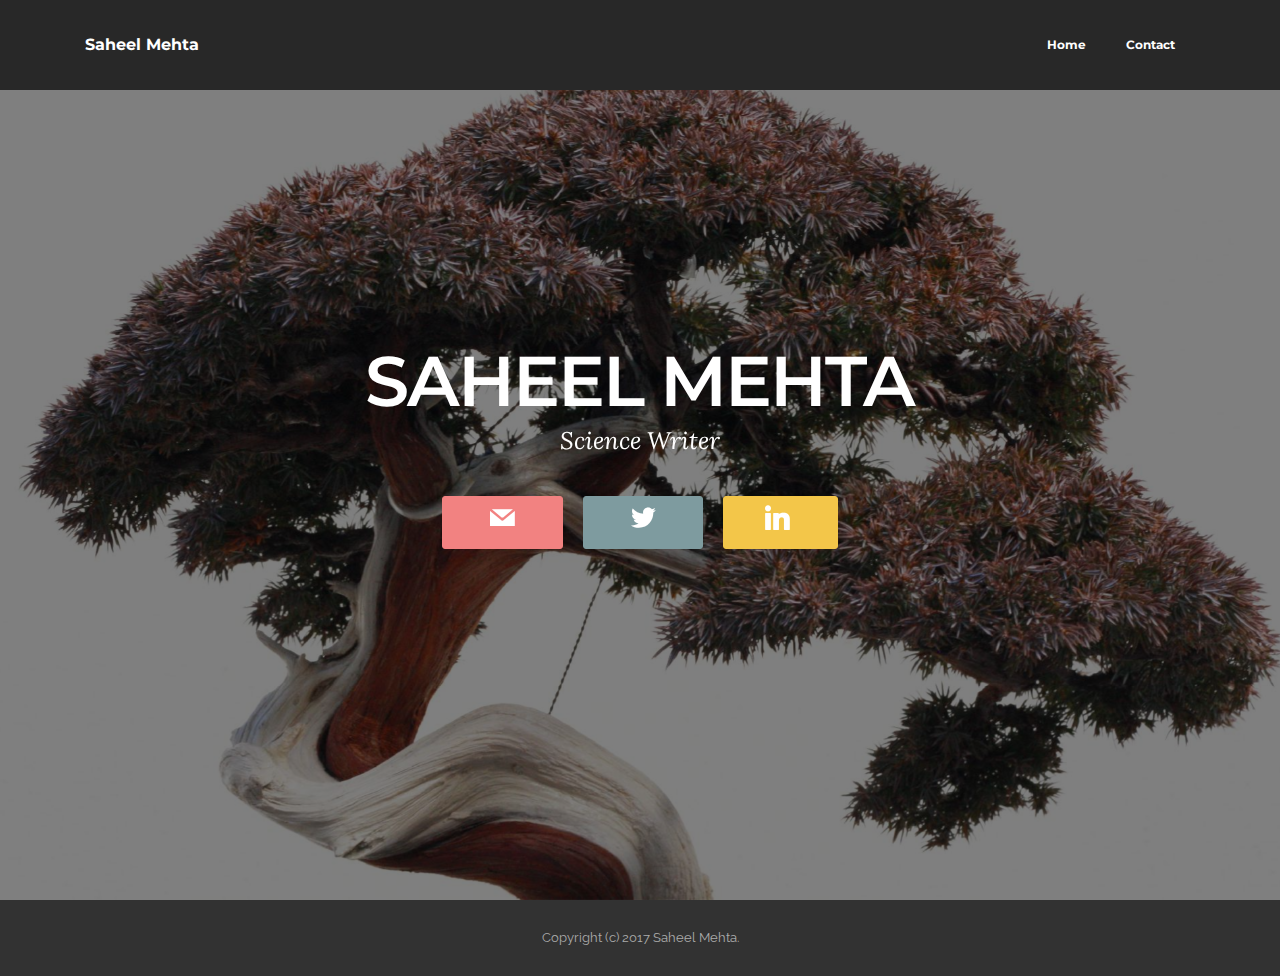
<file: index.html>
<!DOCTYPE html>
<html>
<head>
  <!-- Site made with Mobirise Website Builder v3.11.1, https://mobirise.com -->
  <meta charset="UTF-8">
  <meta http-equiv="X-UA-Compatible" content="IE=edge">
  <meta name="generator" content="Mobirise v3.11.1, mobirise.com">
  <meta name="viewport" content="width=device-width, initial-scale=1">
  <link rel="shortcut icon" href="assets/images/logo.png" type="image/x-icon">
  <meta name="description" content="Home Page">
  <title>Saheel Mehta, Science Writer</title>
  <link rel="stylesheet" href="https://fonts.googleapis.com/css?family=Lora:400,700,400italic,700italic&amp;subset=latin">
  <link rel="stylesheet" href="https://fonts.googleapis.com/css?family=Montserrat:400,700">
  <link rel="stylesheet" href="https://fonts.googleapis.com/css?family=Raleway:100,100i,200,200i,300,300i,400,400i,500,500i,600,600i,700,700i,800,800i,900,900i">
  <link rel="stylesheet" href="assets/bootstrap-material-design-font/css/material.css">
  <link rel="stylesheet" href="assets/tether/tether.min.css">
  <link rel="stylesheet" href="assets/bootstrap/css/bootstrap.min.css">
  <link rel="stylesheet" href="assets/dropdown/css/style.css">
  <link rel="stylesheet" href="assets/animate.css/animate.min.css">
  <link rel="stylesheet" href="assets/socicon/css/styles.css">
  <link rel="stylesheet" href="assets/theme/css/style.css">
  <link rel="stylesheet" href="assets/mobirise/css/mbr-additional.css" type="text/css">
  
  
  
</head>
<body>
<section id="menu-0">

    <nav class="navbar navbar-dropdown navbar-fixed-top">
        <div class="container">

            <div class="mbr-table">
                <div class="mbr-table-cell">

                    <div class="navbar-brand">
                        
                        <a class="navbar-caption" href="index.html">Saheel Mehta</a>
                    </div>

                </div>
                <div class="mbr-table-cell">

                    <button class="navbar-toggler pull-xs-right hidden-md-up" type="button" data-toggle="collapse" data-target="#exCollapsingNavbar">
                        <div class="hamburger-icon"></div>
                    </button>

                    <ul class="nav-dropdown collapse pull-xs-right nav navbar-nav navbar-toggleable-sm" id="exCollapsingNavbar"><li class="nav-item"><a class="nav-link link" href="index.html">Home</a></li><li class="nav-item"><a class="nav-link link" href="contact.html">Contact</a></li></ul>
                    <button hidden="" class="navbar-toggler navbar-close" type="button" data-toggle="collapse" data-target="#exCollapsingNavbar">
                        <div class="close-icon"></div>
                    </button>

                </div>
            </div>

        </div>
    </nav>

</section>

<section class="engine"><a rel="external" href="https://mobirise.com">Mobirise</a></section><section class="mbr-section mbr-section-hero mbr-section-full mbr-parallax-background" id="header1-1" style="background-image: url(assets/images/pasture-juniper-2000x1333.jpg);">

    <div class="mbr-overlay" style="opacity: 0.5; background-color: rgb(0, 0, 0);"></div>

    <div class="mbr-table-cell">

        <div class="container">
            <div class="row">
                <div class="mbr-section col-md-10 col-md-offset-1 text-xs-center">

                    <h1 class="mbr-section-title display-1">SAHEEL MEHTA</h1>
                    <p class="mbr-section-lead lead">Science Writer<br></p>
                    <div class="mbr-section-btn"><a class="btn btn-lg btn-danger" href="mailto:saheelmehtam@gmail.com" target="_blank">&nbsp;&nbsp;<span class="socicon socicon-mail mbr-iconfont mbr-iconfont-btn"></span></a> <a class="btn btn-lg btn-info" href="https://twitter.com/SaheelMehta" target="_blank">&nbsp;&nbsp;<span class="socicon socicon-twitter mbr-iconfont mbr-iconfont-btn"></span></a> <a class="btn btn-lg btn-warning" href="https://www.linkedin.com/in/saheelmehta/" target="_blank">&nbsp;<span class="socicon socicon-linkedin mbr-iconfont mbr-iconfont-btn"></span></a>    </div>
                </div>
            </div>
        </div>
    </div>

    

</section>

<footer class="mbr-small-footer mbr-section mbr-section-nopadding" id="footer1-2" style="background-color: rgb(50, 50, 50); padding-top: 1.75rem; padding-bottom: 1.75rem;">
    
    <div class="container">
        <p class="text-xs-center">Copyright (c) 2017 Saheel Mehta.</p>
    </div>
</footer>


  <script src="assets/web/assets/jquery/jquery.min.js"></script>
  <script src="assets/tether/tether.min.js"></script>
  <script src="assets/bootstrap/js/bootstrap.min.js"></script>
  <script src="assets/smooth-scroll/SmoothScroll.js"></script>
  <script src="assets/dropdown/js/script.min.js"></script>
  <script src="assets/touchSwipe/jquery.touchSwipe.min.js"></script>
  <script src="assets/viewportChecker/jquery.viewportchecker.js"></script>
  <script src="assets/jarallax/jarallax.js"></script>
  <script src="assets/theme/js/script.js"></script>
  
  
  <input name="animation" type="hidden">
  </body>
</html>
</file>
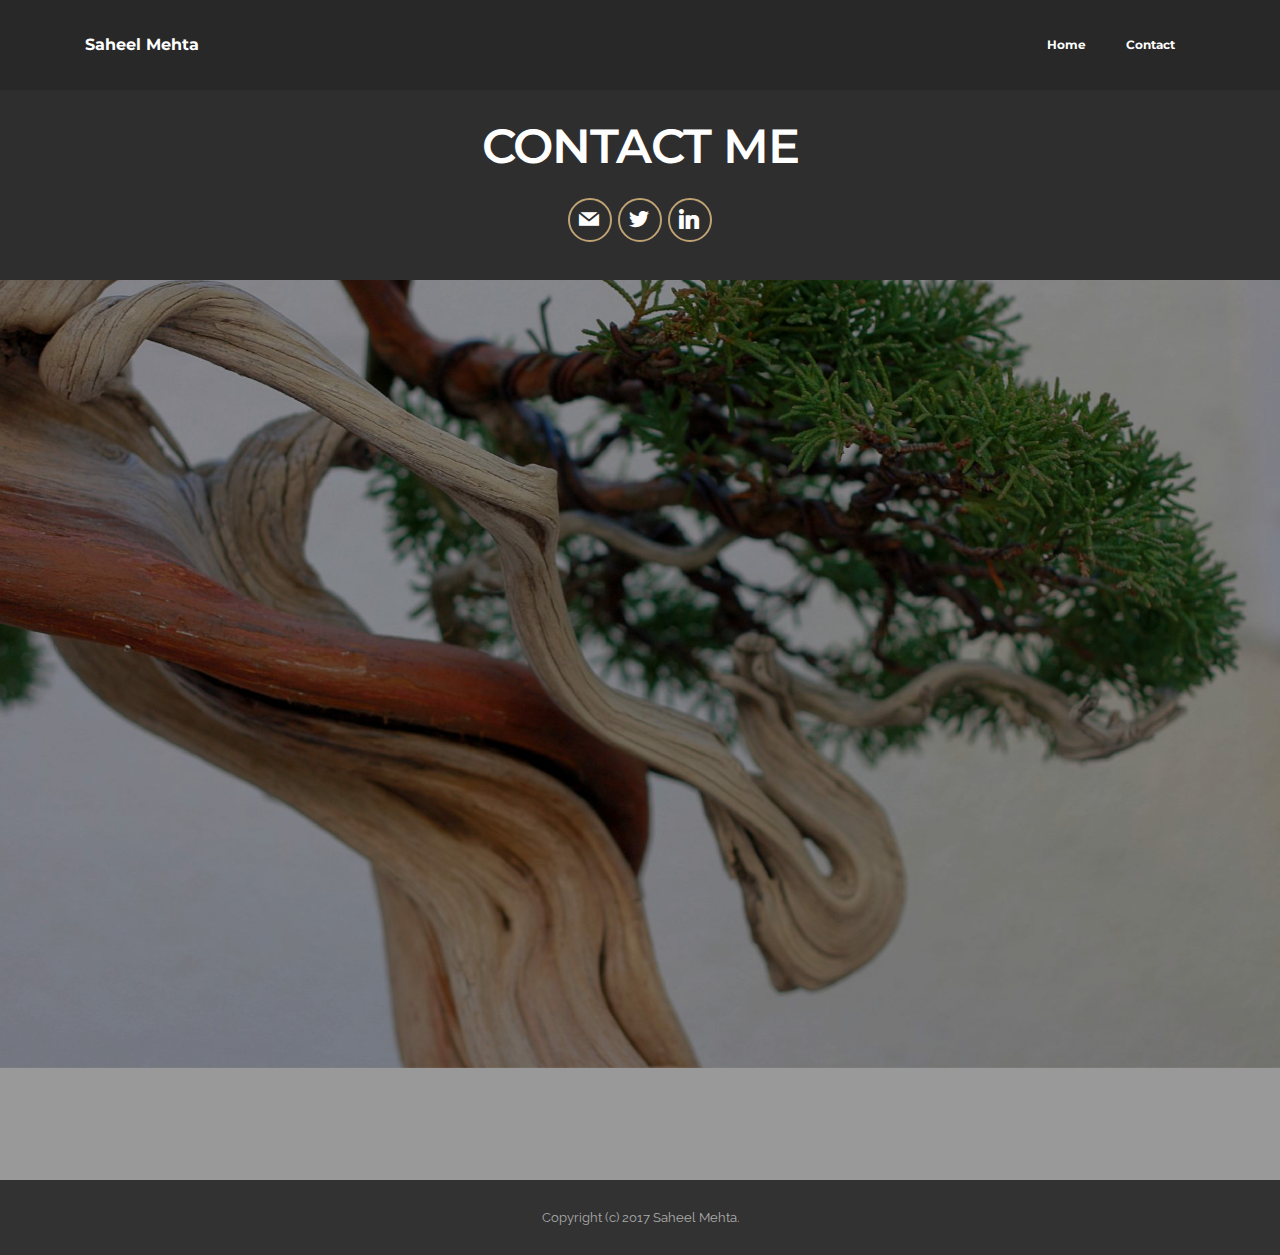
<file: contact.html>
<!DOCTYPE html>
<html>
<head>
  <!-- Site made with Mobirise Website Builder v3.11.1, https://mobirise.com -->
  <meta charset="UTF-8">
  <meta http-equiv="X-UA-Compatible" content="IE=edge">
  <meta name="generator" content="Mobirise v3.11.1, mobirise.com">
  <meta name="viewport" content="width=device-width, initial-scale=1">
  <link rel="shortcut icon" href="assets/images/logo.png" type="image/x-icon">
  <meta name="description" content="Contact Page">
  <title>Contact Saheel</title>
  <link rel="stylesheet" href="https://fonts.googleapis.com/css?family=Lora:400,700,400italic,700italic&amp;subset=latin">
  <link rel="stylesheet" href="https://fonts.googleapis.com/css?family=Montserrat:400,700">
  <link rel="stylesheet" href="https://fonts.googleapis.com/css?family=Raleway:100,100i,200,200i,300,300i,400,400i,500,500i,600,600i,700,700i,800,800i,900,900i">
  <link rel="stylesheet" href="assets/bootstrap-material-design-font/css/material.css">
  <link rel="stylesheet" href="assets/tether/tether.min.css">
  <link rel="stylesheet" href="assets/bootstrap/css/bootstrap.min.css">
  <link rel="stylesheet" href="assets/socicon/css/styles.css">
  <link rel="stylesheet" href="assets/animate.css/animate.min.css">
  <link rel="stylesheet" href="assets/dropdown/css/style.css">
  <link rel="stylesheet" href="assets/theme/css/style.css">
  <link rel="stylesheet" href="assets/mobirise/css/mbr-additional.css" type="text/css">
  
  
  
</head>
<body>
<section id="menu-7">

    <nav class="navbar navbar-dropdown navbar-fixed-top">
        <div class="container">

            <div class="mbr-table">
                <div class="mbr-table-cell">

                    <div class="navbar-brand">
                        
                        <a class="navbar-caption" href="index.html">Saheel Mehta</a>
                    </div>

                </div>
                <div class="mbr-table-cell">

                    <button class="navbar-toggler pull-xs-right hidden-md-up" type="button" data-toggle="collapse" data-target="#exCollapsingNavbar">
                        <div class="hamburger-icon"></div>
                    </button>

                    <ul class="nav-dropdown collapse pull-xs-right nav navbar-nav navbar-toggleable-sm" id="exCollapsingNavbar"><li class="nav-item"><a class="nav-link link" href="index.html">Home</a></li><li class="nav-item"><a class="nav-link link" href="contact.html">Contact</a></li></ul>
                    <button hidden="" class="navbar-toggler navbar-close" type="button" data-toggle="collapse" data-target="#exCollapsingNavbar">
                        <div class="close-icon"></div>
                    </button>

                </div>
            </div>

        </div>
    </nav>

</section>

<section class="engine"><a rel="external" href="https://mobirise.com">Website Creator</a></section><section class="mbr-section mbr-section-md-padding mbr-after-navbar" id="social-buttons4-9" style="background-color: rgb(46, 46, 46); padding-top: 120px; padding-bottom: 30px;">
    
    <div class="container">
        <div class="row">
            <div class="col-md-8 col-md-offset-2 text-xs-center">
                <h3 class="mbr-section-title display-2">CONTACT ME</h3>
                <div><a class="btn btn-social" title="Twitter" target="_blank" href="mailto:saheelmehtam@gmail.com"><i class="socicon socicon-mail"></i></a> <a class="btn btn-social" title="Facebook" target="_blank" href="https://twitter.com/saheelmehta"><i class="socicon socicon-twitter"></i></a>      <a class="btn btn-social" title="LinkedIn" target="_blank" href="https://www.linkedin.com/in/saheelmehta"><i class="socicon socicon-linkedin"></i></a>   </div>
            </div>
        </div>
    </div>
</section>

<section class="mbr-section mbr-section-hero mbr-section-full mbr-parallax-background" id="header1-a" style="background-image: url(assets/images/sargent-juniper-2000x1333.jpg);">

    <div class="mbr-overlay" style="opacity: 0.4; background-color: rgb(0, 0, 0);"></div>

    <div class="mbr-table-cell">

        <div class="container">
            <div class="row">
                <div class="mbr-section col-md-10 col-md-offset-1 text-xs-center">

                    
                    
                    
                </div>
            </div>
        </div>
    </div>

    

</section>

<footer class="mbr-small-footer mbr-section mbr-section-nopadding" id="footer1-8" style="background-color: rgb(50, 50, 50); padding-top: 1.75rem; padding-bottom: 1.75rem;">
    
    <div class="container">
        <p class="text-xs-center">Copyright (c) 2017 Saheel Mehta.</p>
    </div>
</footer>


  <script src="assets/web/assets/jquery/jquery.min.js"></script>
  <script src="assets/tether/tether.min.js"></script>
  <script src="assets/bootstrap/js/bootstrap.min.js"></script>
  <script src="assets/smooth-scroll/SmoothScroll.js"></script>
  <script src="assets/viewportChecker/jquery.viewportchecker.js"></script>
  <script src="assets/dropdown/js/script.min.js"></script>
  <script src="assets/touchSwipe/jquery.touchSwipe.min.js"></script>
  <script src="assets/jarallax/jarallax.js"></script>
  <script src="assets/theme/js/script.js"></script>
  
  
  <input name="animation" type="hidden">
  </body>
</html>
</file>
<file: assets/bootstrap-material-design-font/css/material.css>
@font-face {
  font-family: 'Material-Design-Icons';
  src: url('../fonts/Material-Design-Icons.eot?3ocs8m');
  src: url('../fonts/Material-Design-Icons.eot?#iefix3ocs8m') format('embedded-opentype'), url('../fonts/Material-Design-Icons.woff?3ocs8m') format('woff'), url('../fonts/Material-Design-Icons.ttf?3ocs8m') format('truetype'), url('../fonts/Material-Design-Icons.svg?3ocs8m#Material-Design-Icons') format('svg');
  font-weight: normal;
  font-style: normal;
}
[class^="mdi-"],
[class*="mdi-"] {
  speak: none;
  display: inline-block;
  font-style: normal;
  font-variant:normal;
  font-weight:normal;
  /*font-size:24px;*/
  line-height:1;
  font-family:'Material-Design-Icons' !important;
  text-rendering: auto;
  
  -webkit-font-smoothing: antialiased;
  -moz-osx-font-smoothing: grayscale;
  -webkit-transform: translate(0, 0);
      -ms-transform: translate(0, 0);
          transform: translate(0, 0);
}
[class^="mdi-"]:before,
[class*="mdi-"]:before {
  display: inline-block;
  speak: none;
  text-decoration: inherit;
}
[class^="mdi-"].pull-left,
[class*="mdi-"].pull-left {
  margin-right: .3em;
}
[class^="mdi-"].pull-right,
[class*="mdi-"].pull-right {
  margin-left: .3em;
}
[class^="mdi-"].mdi-lg:before,
[class*="mdi-"].mdi-lg:before,
[class^="mdi-"].mdi-lg:after,
[class*="mdi-"].mdi-lg:after {
  font-size: 1.33333333em;
  line-height: 0.75em;
  vertical-align: -15%;
}
[class^="mdi-"].mdi-2x:before,
[class*="mdi-"].mdi-2x:before,
[class^="mdi-"].mdi-2x:after,
[class*="mdi-"].mdi-2x:after {
  font-size: 2em;
}
[class^="mdi-"].mdi-3x:before,
[class*="mdi-"].mdi-3x:before,
[class^="mdi-"].mdi-3x:after,
[class*="mdi-"].mdi-3x:after {
  font-size: 3em;
}
[class^="mdi-"].mdi-4x:before,
[class*="mdi-"].mdi-4x:before,
[class^="mdi-"].mdi-4x:after,
[class*="mdi-"].mdi-4x:after {
  font-size: 4em;
}
[class^="mdi-"].mdi-5x:before,
[class*="mdi-"].mdi-5x:before,
[class^="mdi-"].mdi-5x:after,
[class*="mdi-"].mdi-5x:after {
  font-size: 5em;
}
[class^="mdi-device-signal-cellular-"]:after,
[class^="mdi-device-battery-"]:after,
[class^="mdi-device-battery-charging-"]:after,
[class^="mdi-device-signal-cellular-connected-no-internet-"]:after,
[class^="mdi-device-signal-wifi-"]:after,
[class^="mdi-device-signal-wifi-statusbar-not-connected"]:after,
.mdi-device-network-wifi:after {
  opacity: .3;
  position: absolute;
  left: 0;
  top: 0;
  z-index: 1;
  display: inline-block;
  speak: none;
  text-decoration: inherit;
}
[class^="mdi-device-signal-cellular-"]:after {
  content: "\e758";
}
[class^="mdi-device-battery-"]:after {
  content: "\e735";
}
[class^="mdi-device-battery-charging-"]:after {
  content: "\e733";
}
[class^="mdi-device-signal-cellular-connected-no-internet-"]:after {
  content: "\e75d";
}
[class^="mdi-device-signal-wifi-"]:after,
.mdi-device-network-wifi:after {
  content: "\e765";
}
[class^="mdi-device-signal-wifi-statusbasr-not-connected"]:after {
  content: "\e8f7";
}
.mdi-device-signal-cellular-off:after,
.mdi-device-signal-cellular-null:after,
.mdi-device-signal-cellular-no-sim:after,
.mdi-device-signal-wifi-off:after,
.mdi-device-signal-wifi-4-bar:after,
.mdi-device-signal-cellular-4-bar:after,
.mdi-device-battery-alert:after,
.mdi-device-signal-cellular-connected-no-internet-4-bar:after,
.mdi-device-battery-std:after,
.mdi-device-battery-full .mdi-device-battery-unknown:after {
  content: "";
}
.mdi-fw {
  width: 1.28571429em;
  text-align: center;
}
.mdi-ul {
  padding-left: 0;
  margin-left: 2.14285714em;
  list-style-type: none;
}
.mdi-ul > li {
  position: relative;
}
.mdi-li {
  position: absolute;
  left: -2.14285714em;
  width: 2.14285714em;
  top: 0.14285714em;
  text-align: center;
}
.mdi-li.mdi-lg {
  left: -1.85714286em;
}
.mdi-border {
  padding: .2em .25em .15em;
  border: solid 0.08em #eeeeee;
  border-radius: .1em;
}
.mdi-spin {
  -webkit-animation: mdi-spin 2s infinite linear;
  animation: mdi-spin 2s infinite linear;
  -webkit-transform-origin: 50% 50%;
  -ms-transform-origin: 50% 50%;
      transform-origin: 50% 50%;
}
.mdi-pulse {
  -webkit-animation: mdi-spin 1s steps(8) infinite;
  animation: mdi-spin 1s steps(8) infinite;
  -webkit-transform-origin: 50% 50%;
  -ms-transform-origin: 50% 50%;
      transform-origin: 50% 50%;
}
@-webkit-keyframes mdi-spin {
  0% {
    -webkit-transform: rotate(0deg);
    transform: rotate(0deg);
  }
  100% {
    -webkit-transform: rotate(359deg);
    transform: rotate(359deg);
  }
}
@keyframes mdi-spin {
  0% {
    -webkit-transform: rotate(0deg);
    transform: rotate(0deg);
  }
  100% {
    -webkit-transform: rotate(359deg);
    transform: rotate(359deg);
  }
}
.mdi-rotate-90 {
  filter: progid:DXImageTransform.Microsoft.BasicImage(rotation=1);
  -webkit-transform: rotate(90deg);
  -ms-transform: rotate(90deg);
  transform: rotate(90deg);
}
.mdi-rotate-180 {
  filter: progid:DXImageTransform.Microsoft.BasicImage(rotation=2);
  -webkit-transform: rotate(180deg);
  -ms-transform: rotate(180deg);
  transform: rotate(180deg);
}
.mdi-rotate-270 {
  filter: progid:DXImageTransform.Microsoft.BasicImage(rotation=3);
  -webkit-transform: rotate(270deg);
  -ms-transform: rotate(270deg);
  transform: rotate(270deg);
}
.mdi-flip-horizontal {
  filter: progid:DXImageTransform.Microsoft.BasicImage(rotation=0, mirror=1);
  -webkit-transform: scale(-1, 1);
  -ms-transform: scale(-1, 1);
  transform: scale(-1, 1);
}
.mdi-flip-vertical {
  filter: progid:DXImageTransform.Microsoft.BasicImage(rotation=2, mirror=1);
  -webkit-transform: scale(1, -1);
  -ms-transform: scale(1, -1);
  transform: scale(1, -1);
}
:root .mdi-rotate-90,
:root .mdi-rotate-180,
:root .mdi-rotate-270,
:root .mdi-flip-horizontal,
:root .mdi-flip-vertical {
  -webkit-filter: none;
          filter: none;
}
.mdi-stack {
  position: relative;
  display: inline-block;
  width: 2em;
  height: 2em;
  line-height: 2em;
  vertical-align: middle;
}
.mdi-stack-1x,
.mdi-stack-2x {
  position: absolute;
  left: 0;
  width: 100%;
  text-align: center;
}
.mdi-stack-1x {
  line-height: inherit;
}
.mdi-stack-2x {
  font-size: 2em;
}
.mdi-inverse {
  color: #ffffff;
}
/* Start Icons */
.mdi-action-3d-rotation:before {
  content: "\e600";
}
.mdi-action-accessibility:before {
  content: "\e601";
}
.mdi-action-account-balance-wallet:before {
  content: "\e602";
}
.mdi-action-account-balance:before {
  content: "\e603";
}
.mdi-action-account-box:before {
  content: "\e604";
}
.mdi-action-account-child:before {
  content: "\e605";
}
.mdi-action-account-circle:before {
  content: "\e606";
}
.mdi-action-add-shopping-cart:before {
  content: "\e607";
}
.mdi-action-alarm-add:before {
  content: "\e608";
}
.mdi-action-alarm-off:before {
  content: "\e609";
}
.mdi-action-alarm-on:before {
  content: "\e60a";
}
.mdi-action-alarm:before {
  content: "\e60b";
}
.mdi-action-android:before {
  content: "\e60c";
}
.mdi-action-announcement:before {
  content: "\e60d";
}
.mdi-action-aspect-ratio:before {
  content: "\e60e";
}
.mdi-action-assessment:before {
  content: "\e60f";
}
.mdi-action-assignment-ind:before {
  content: "\e610";
}
.mdi-action-assignment-late:before {
  content: "\e611";
}
.mdi-action-assignment-return:before {
  content: "\e612";
}
.mdi-action-assignment-returned:before {
  content: "\e613";
}
.mdi-action-assignment-turned-in:before {
  content: "\e614";
}
.mdi-action-assignment:before {
  content: "\e615";
}
.mdi-action-autorenew:before {
  content: "\e616";
}
.mdi-action-backup:before {
  content: "\e617";
}
.mdi-action-book:before {
  content: "\e618";
}
.mdi-action-bookmark-outline:before {
  content: "\e619";
}
.mdi-action-bookmark:before {
  content: "\e61a";
}
.mdi-action-bug-report:before {
  content: "\e61b";
}
.mdi-action-cached:before {
  content: "\e61c";
}
.mdi-action-check-circle:before {
  content: "\e61d";
}
.mdi-action-class:before {
  content: "\e61e";
}
.mdi-action-credit-card:before {
  content: "\e61f";
}
.mdi-action-dashboard:before {
  content: "\e620";
}
.mdi-action-delete:before {
  content: "\e621";
}
.mdi-action-description:before {
  content: "\e622";
}
.mdi-action-dns:before {
  content: "\e623";
}
.mdi-action-done-all:before {
  content: "\e624";
}
.mdi-action-done:before {
  content: "\e625";
}
.mdi-action-event:before {
  content: "\e626";
}
.mdi-action-exit-to-app:before {
  content: "\e627";
}
.mdi-action-explore:before {
  content: "\e628";
}
.mdi-action-extension:before {
  content: "\e629";
}
.mdi-action-face-unlock:before {
  content: "\e62a";
}
.mdi-action-favorite-outline:before {
  content: "\e62b";
}
.mdi-action-favorite:before {
  content: "\e62c";
}
.mdi-action-find-in-page:before {
  content: "\e62d";
}
.mdi-action-find-replace:before {
  content: "\e62e";
}
.mdi-action-flip-to-back:before {
  content: "\e62f";
}
.mdi-action-flip-to-front:before {
  content: "\e630";
}
.mdi-action-get-app:before {
  content: "\e631";
}
.mdi-action-grade:before {
  content: "\e632";
}
.mdi-action-group-work:before {
  content: "\e633";
}
.mdi-action-help:before {
  content: "\e634";
}
.mdi-action-highlight-remove:before {
  content: "\e635";
}
.mdi-action-history:before {
  content: "\e636";
}
.mdi-action-home:before {
  content: "\e637";
}
.mdi-action-https:before {
  content: "\e638";
}
.mdi-action-info-outline:before {
  content: "\e639";
}
.mdi-action-info:before {
  content: "\e63a";
}
.mdi-action-input:before {
  content: "\e63b";
}
.mdi-action-invert-colors:before {
  content: "\e63c";
}
.mdi-action-label-outline:before {
  content: "\e63d";
}
.mdi-action-label:before {
  content: "\e63e";
}
.mdi-action-language:before {
  content: "\e63f";
}
.mdi-action-launch:before {
  content: "\e640";
}
.mdi-action-list:before {
  content: "\e641";
}
.mdi-action-lock-open:before {
  content: "\e642";
}
.mdi-action-lock-outline:before {
  content: "\e643";
}
.mdi-action-lock:before {
  content: "\e644";
}
.mdi-action-loyalty:before {
  content: "\e645";
}
.mdi-action-markunread-mailbox:before {
  content: "\e646";
}
.mdi-action-note-add:before {
  content: "\e647";
}
.mdi-action-open-in-browser:before {
  content: "\e648";
}
.mdi-action-open-in-new:before {
  content: "\e649";
}
.mdi-action-open-with:before {
  content: "\e64a";
}
.mdi-action-pageview:before {
  content: "\e64b";
}
.mdi-action-payment:before {
  content: "\e64c";
}
.mdi-action-perm-camera-mic:before {
  content: "\e64d";
}
.mdi-action-perm-contact-cal:before {
  content: "\e64e";
}
.mdi-action-perm-data-setting:before {
  content: "\e64f";
}
.mdi-action-perm-device-info:before {
  content: "\e650";
}
.mdi-action-perm-identity:before {
  content: "\e651";
}
.mdi-action-perm-media:before {
  content: "\e652";
}
.mdi-action-perm-phone-msg:before {
  content: "\e653";
}
.mdi-action-perm-scan-wifi:before {
  content: "\e654";
}
.mdi-action-picture-in-picture:before {
  content: "\e655";
}
.mdi-action-polymer:before {
  content: "\e656";
}
.mdi-action-print:before {
  content: "\e657";
}
.mdi-action-query-builder:before {
  content: "\e658";
}
.mdi-action-question-answer:before {
  content: "\e659";
}
.mdi-action-receipt:before {
  content: "\e65a";
}
.mdi-action-redeem:before {
  content: "\e65b";
}
.mdi-action-reorder:before {
  content: "\e65c";
}
.mdi-action-report-problem:before {
  content: "\e65d";
}
.mdi-action-restore:before {
  content: "\e65e";
}
.mdi-action-room:before {
  content: "\e65f";
}
.mdi-action-schedule:before {
  content: "\e660";
}
.mdi-action-search:before {
  content: "\e661";
}
.mdi-action-settings-applications:before {
  content: "\e662";
}
.mdi-action-settings-backup-restore:before {
  content: "\e663";
}
.mdi-action-settings-bluetooth:before {
  content: "\e664";
}
.mdi-action-settings-cell:before {
  content: "\e665";
}
.mdi-action-settings-display:before {
  content: "\e666";
}
.mdi-action-settings-ethernet:before {
  content: "\e667";
}
.mdi-action-settings-input-antenna:before {
  content: "\e668";
}
.mdi-action-settings-input-component:before {
  content: "\e669";
}
.mdi-action-settings-input-composite:before {
  content: "\e66a";
}
.mdi-action-settings-input-hdmi:before {
  content: "\e66b";
}
.mdi-action-settings-input-svideo:before {
  content: "\e66c";
}
.mdi-action-settings-overscan:before {
  content: "\e66d";
}
.mdi-action-settings-phone:before {
  content: "\e66e";
}
.mdi-action-settings-power:before {
  content: "\e66f";
}
.mdi-action-settings-remote:before {
  content: "\e670";
}
.mdi-action-settings-voice:before {
  content: "\e671";
}
.mdi-action-settings:before {
  content: "\e672";
}
.mdi-action-shop-two:before {
  content: "\e673";
}
.mdi-action-shop:before {
  content: "\e674";
}
.mdi-action-shopping-basket:before {
  content: "\e675";
}
.mdi-action-shopping-cart:before {
  content: "\e676";
}
.mdi-action-speaker-notes:before {
  content: "\e677";
}
.mdi-action-spellcheck:before {
  content: "\e678";
}
.mdi-action-star-rate:before {
  content: "\e679";
}
.mdi-action-stars:before {
  content: "\e67a";
}
.mdi-action-store:before {
  content: "\e67b";
}
.mdi-action-subject:before {
  content: "\e67c";
}
.mdi-action-supervisor-account:before {
  content: "\e67d";
}
.mdi-action-swap-horiz:before {
  content: "\e67e";
}
.mdi-action-swap-vert-circle:before {
  content: "\e67f";
}
.mdi-action-swap-vert:before {
  content: "\e680";
}
.mdi-action-system-update-tv:before {
  content: "\e681";
}
.mdi-action-tab-unselected:before {
  content: "\e682";
}
.mdi-action-tab:before {
  content: "\e683";
}
.mdi-action-theaters:before {
  content: "\e684";
}
.mdi-action-thumb-down:before {
  content: "\e685";
}
.mdi-action-thumb-up:before {
  content: "\e686";
}
.mdi-action-thumbs-up-down:before {
  content: "\e687";
}
.mdi-action-toc:before {
  content: "\e688";
}
.mdi-action-today:before {
  content: "\e689";
}
.mdi-action-track-changes:before {
  content: "\e68a";
}
.mdi-action-translate:before {
  content: "\e68b";
}
.mdi-action-trending-down:before {
  content: "\e68c";
}
.mdi-action-trending-neutral:before {
  content: "\e68d";
}
.mdi-action-trending-up:before {
  content: "\e68e";
}
.mdi-action-turned-in-not:before {
  content: "\e68f";
}
.mdi-action-turned-in:before {
  content: "\e690";
}
.mdi-action-verified-user:before {
  content: "\e691";
}
.mdi-action-view-agenda:before {
  content: "\e692";
}
.mdi-action-view-array:before {
  content: "\e693";
}
.mdi-action-view-carousel:before {
  content: "\e694";
}
.mdi-action-view-column:before {
  content: "\e695";
}
.mdi-action-view-day:before {
  content: "\e696";
}
.mdi-action-view-headline:before {
  content: "\e697";
}
.mdi-action-view-list:before {
  content: "\e698";
}
.mdi-action-view-module:before {
  content: "\e699";
}
.mdi-action-view-quilt:before {
  content: "\e69a";
}
.mdi-action-view-stream:before {
  content: "\e69b";
}
.mdi-action-view-week:before {
  content: "\e69c";
}
.mdi-action-visibility-off:before {
  content: "\e69d";
}
.mdi-action-visibility:before {
  content: "\e69e";
}
.mdi-action-wallet-giftcard:before {
  content: "\e69f";
}
.mdi-action-wallet-membership:before {
  content: "\e6a0";
}
.mdi-action-wallet-travel:before {
  content: "\e6a1";
}
.mdi-action-work:before {
  content: "\e6a2";
}
.mdi-alert-error:before {
  content: "\e6a3";
}
.mdi-alert-warning:before {
  content: "\e6a4";
}
.mdi-av-album:before {
  content: "\e6a5";
}
.mdi-av-closed-caption:before {
  content: "\e6a6";
}
.mdi-av-equalizer:before {
  content: "\e6a7";
}
.mdi-av-explicit:before {
  content: "\e6a8";
}
.mdi-av-fast-forward:before {
  content: "\e6a9";
}
.mdi-av-fast-rewind:before {
  content: "\e6aa";
}
.mdi-av-games:before {
  content: "\e6ab";
}
.mdi-av-hearing:before {
  content: "\e6ac";
}
.mdi-av-high-quality:before {
  content: "\e6ad";
}
.mdi-av-loop:before {
  content: "\e6ae";
}
.mdi-av-mic-none:before {
  content: "\e6af";
}
.mdi-av-mic-off:before {
  content: "\e6b0";
}
.mdi-av-mic:before {
  content: "\e6b1";
}
.mdi-av-movie:before {
  content: "\e6b2";
}
.mdi-av-my-library-add:before {
  content: "\e6b3";
}
.mdi-av-my-library-books:before {
  content: "\e6b4";
}
.mdi-av-my-library-music:before {
  content: "\e6b5";
}
.mdi-av-new-releases:before {
  content: "\e6b6";
}
.mdi-av-not-interested:before {
  content: "\e6b7";
}
.mdi-av-pause-circle-fill:before {
  content: "\e6b8";
}
.mdi-av-pause-circle-outline:before {
  content: "\e6b9";
}
.mdi-av-pause:before {
  content: "\e6ba";
}
.mdi-av-play-arrow:before {
  content: "\e6bb";
}
.mdi-av-play-circle-fill:before {
  content: "\e6bc";
}
.mdi-av-play-circle-outline:before {
  content: "\e6bd";
}
.mdi-av-play-shopping-bag:before {
  content: "\e6be";
}
.mdi-av-playlist-add:before {
  content: "\e6bf";
}
.mdi-av-queue-music:before {
  content: "\e6c0";
}
.mdi-av-queue:before {
  content: "\e6c1";
}
.mdi-av-radio:before {
  content: "\e6c2";
}
.mdi-av-recent-actors:before {
  content: "\e6c3";
}
.mdi-av-repeat-one:before {
  content: "\e6c4";
}
.mdi-av-repeat:before {
  content: "\e6c5";
}
.mdi-av-replay:before {
  content: "\e6c6";
}
.mdi-av-shuffle:before {
  content: "\e6c7";
}
.mdi-av-skip-next:before {
  content: "\e6c8";
}
.mdi-av-skip-previous:before {
  content: "\e6c9";
}
.mdi-av-snooze:before {
  content: "\e6ca";
}
.mdi-av-stop:before {
  content: "\e6cb";
}
.mdi-av-subtitles:before {
  content: "\e6cc";
}
.mdi-av-surround-sound:before {
  content: "\e6cd";
}
.mdi-av-timer:before {
  content: "\e6ce";
}
.mdi-av-video-collection:before {
  content: "\e6cf";
}
.mdi-av-videocam-off:before {
  content: "\e6d0";
}
.mdi-av-videocam:before {
  content: "\e6d1";
}
.mdi-av-volume-down:before {
  content: "\e6d2";
}
.mdi-av-volume-mute:before {
  content: "\e6d3";
}
.mdi-av-volume-off:before {
  content: "\e6d4";
}
.mdi-av-volume-up:before {
  content: "\e6d5";
}
.mdi-av-web:before {
  content: "\e6d6";
}
.mdi-communication-business:before {
  content: "\e6d7";
}
.mdi-communication-call-end:before {
  content: "\e6d8";
}
.mdi-communication-call-made:before {
  content: "\e6d9";
}
.mdi-communication-call-merge:before {
  content: "\e6da";
}
.mdi-communication-call-missed:before {
  content: "\e6db";
}
.mdi-communication-call-received:before {
  content: "\e6dc";
}
.mdi-communication-call-split:before {
  content: "\e6dd";
}
.mdi-communication-call:before {
  content: "\e6de";
}
.mdi-communication-chat:before {
  content: "\e6df";
}
.mdi-communication-clear-all:before {
  content: "\e6e0";
}
.mdi-communication-comment:before {
  content: "\e6e1";
}
.mdi-communication-contacts:before {
  content: "\e6e2";
}
.mdi-communication-dialer-sip:before {
  content: "\e6e3";
}
.mdi-communication-dialpad:before {
  content: "\e6e4";
}
.mdi-communication-dnd-on:before {
  content: "\e6e5";
}
.mdi-communication-email:before {
  content: "\e6e6";
}
.mdi-communication-forum:before {
  content: "\e6e7";
}
.mdi-communication-import-export:before {
  content: "\e6e8";
}
.mdi-communication-invert-colors-off:before {
  content: "\e6e9";
}
.mdi-communication-invert-colors-on:before {
  content: "\e6ea";
}
.mdi-communication-live-help:before {
  content: "\e6eb";
}
.mdi-communication-location-off:before {
  content: "\e6ec";
}
.mdi-communication-location-on:before {
  content: "\e6ed";
}
.mdi-communication-message:before {
  content: "\e6ee";
}
.mdi-communication-messenger:before {
  content: "\e6ef";
}
.mdi-communication-no-sim:before {
  content: "\e6f0";
}
.mdi-communication-phone:before {
  content: "\e6f1";
}
.mdi-communication-portable-wifi-off:before {
  content: "\e6f2";
}
.mdi-communication-quick-contacts-dialer:before {
  content: "\e6f3";
}
.mdi-communication-quick-contacts-mail:before {
  content: "\e6f4";
}
.mdi-communication-ring-volume:before {
  content: "\e6f5";
}
.mdi-communication-stay-current-landscape:before {
  content: "\e6f6";
}
.mdi-communication-stay-current-portrait:before {
  content: "\e6f7";
}
.mdi-communication-stay-primary-landscape:before {
  content: "\e6f8";
}
.mdi-communication-stay-primary-portrait:before {
  content: "\e6f9";
}
.mdi-communication-swap-calls:before {
  content: "\e6fa";
}
.mdi-communication-textsms:before {
  content: "\e6fb";
}
.mdi-communication-voicemail:before {
  content: "\e6fc";
}
.mdi-communication-vpn-key:before {
  content: "\e6fd";
}
.mdi-content-add-box:before {
  content: "\e6fe";
}
.mdi-content-add-circle-outline:before {
  content: "\e6ff";
}
.mdi-content-add-circle:before {
  content: "\e700";
}
.mdi-content-add:before {
  content: "\e701";
}
.mdi-content-archive:before {
  content: "\e702";
}
.mdi-content-backspace:before {
  content: "\e703";
}
.mdi-content-block:before {
  content: "\e704";
}
.mdi-content-clear:before {
  content: "\e705";
}
.mdi-content-content-copy:before {
  content: "\e706";
}
.mdi-content-content-cut:before {
  content: "\e707";
}
.mdi-content-content-paste:before {
  content: "\e708";
}
.mdi-content-create:before {
  content: "\e709";
}
.mdi-content-drafts:before {
  content: "\e70a";
}
.mdi-content-filter-list:before {
  content: "\e70b";
}
.mdi-content-flag:before {
  content: "\e70c";
}
.mdi-content-forward:before {
  content: "\e70d";
}
.mdi-content-gesture:before {
  content: "\e70e";
}
.mdi-content-inbox:before {
  content: "\e70f";
}
.mdi-content-link:before {
  content: "\e710";
}
.mdi-content-mail:before {
  content: "\e711";
}
.mdi-content-markunread:before {
  content: "\e712";
}
.mdi-content-redo:before {
  content: "\e713";
}
.mdi-content-remove-circle-outline:before {
  content: "\e714";
}
.mdi-content-remove-circle:before {
  content: "\e715";
}
.mdi-content-remove:before {
  content: "\e716";
}
.mdi-content-reply-all:before {
  content: "\e717";
}
.mdi-content-reply:before {
  content: "\e718";
}
.mdi-content-report:before {
  content: "\e719";
}
.mdi-content-save:before {
  content: "\e71a";
}
.mdi-content-select-all:before {
  content: "\e71b";
}
.mdi-content-send:before {
  content: "\e71c";
}
.mdi-content-sort:before {
  content: "\e71d";
}
.mdi-content-text-format:before {
  content: "\e71e";
}
.mdi-content-undo:before {
  content: "\e71f";
}
.mdi-editor-attach-file:before {
  content: "\e776";
}
.mdi-editor-attach-money:before {
  content: "\e777";
}
.mdi-editor-border-all:before {
  content: "\e778";
}
.mdi-editor-border-bottom:before {
  content: "\e779";
}
.mdi-editor-border-clear:before {
  content: "\e77a";
}
.mdi-editor-border-color:before {
  content: "\e77b";
}
.mdi-editor-border-horizontal:before {
  content: "\e77c";
}
.mdi-editor-border-inner:before {
  content: "\e77d";
}
.mdi-editor-border-left:before {
  content: "\e77e";
}
.mdi-editor-border-outer:before {
  content: "\e77f";
}
.mdi-editor-border-right:before {
  content: "\e780";
}
.mdi-editor-border-style:before {
  content: "\e781";
}
.mdi-editor-border-top:before {
  content: "\e782";
}
.mdi-editor-border-vertical:before {
  content: "\e783";
}
.mdi-editor-format-align-center:before {
  content: "\e784";
}
.mdi-editor-format-align-justify:before {
  content: "\e785";
}
.mdi-editor-format-align-left:before {
  content: "\e786";
}
.mdi-editor-format-align-right:before {
  content: "\e787";
}
.mdi-editor-format-bold:before {
  content: "\e788";
}
.mdi-editor-format-clear:before {
  content: "\e789";
}
.mdi-editor-format-color-fill:before {
  content: "\e78a";
}
.mdi-editor-format-color-reset:before {
  content: "\e78b";
}
.mdi-editor-format-color-text:before {
  content: "\e78c";
}
.mdi-editor-format-indent-decrease:before {
  content: "\e78d";
}
.mdi-editor-format-indent-increase:before {
  content: "\e78e";
}
.mdi-editor-format-italic:before {
  content: "\e78f";
}
.mdi-editor-format-line-spacing:before {
  content: "\e790";
}
.mdi-editor-format-list-bulleted:before {
  content: "\e791";
}
.mdi-editor-format-list-numbered:before {
  content: "\e792";
}
.mdi-editor-format-paint:before {
  content: "\e793";
}
.mdi-editor-format-quote:before {
  content: "\e794";
}
.mdi-editor-format-size:before {
  content: "\e795";
}
.mdi-editor-format-strikethrough:before {
  content: "\e796";
}
.mdi-editor-format-textdirection-l-to-r:before {
  content: "\e797";
}
.mdi-editor-format-textdirection-r-to-l:before {
  content: "\e798";
}
.mdi-editor-format-underline:before {
  content: "\e799";
}
.mdi-editor-functions:before {
  content: "\e79a";
}
.mdi-editor-insert-chart:before {
  content: "\e79b";
}
.mdi-editor-insert-comment:before {
  content: "\e79c";
}
.mdi-editor-insert-drive-file:before {
  content: "\e79d";
}
.mdi-editor-insert-emoticon:before {
  content: "\e79e";
}
.mdi-editor-insert-invitation:before {
  content: "\e79f";
}
.mdi-editor-insert-link:before {
  content: "\e7a0";
}
.mdi-editor-insert-photo:before {
  content: "\e7a1";
}
.mdi-editor-merge-type:before {
  content: "\e7a2";
}
.mdi-editor-mode-comment:before {
  content: "\e7a3";
}
.mdi-editor-mode-edit:before {
  content: "\e7a4";
}
.mdi-editor-publish:before {
  content: "\e7a5";
}
.mdi-editor-vertical-align-bottom:before {
  content: "\e7a6";
}
.mdi-editor-vertical-align-center:before {
  content: "\e7a7";
}
.mdi-editor-vertical-align-top:before {
  content: "\e7a8";
}
.mdi-editor-wrap-text:before {
  content: "\e7a9";
}
.mdi-file-attachment:before {
  content: "\e7aa";
}
.mdi-file-cloud-circle:before {
  content: "\e7ab";
}
.mdi-file-cloud-done:before {
  content: "\e7ac";
}
.mdi-file-cloud-download:before {
  content: "\e7ad";
}
.mdi-file-cloud-off:before {
  content: "\e7ae";
}
.mdi-file-cloud-queue:before {
  content: "\e7af";
}
.mdi-file-cloud-upload:before {
  content: "\e7b0";
}
.mdi-file-cloud:before {
  content: "\e7b1";
}
.mdi-file-file-download:before {
  content: "\e7b2";
}
.mdi-file-file-upload:before {
  content: "\e7b3";
}
.mdi-file-folder-open:before {
  content: "\e7b4";
}
.mdi-file-folder-shared:before {
  content: "\e7b5";
}
.mdi-file-folder:before {
  content: "\e7b6";
}
.mdi-device-access-alarm:before {
  content: "\e720";
}
.mdi-device-access-alarms:before {
  content: "\e721";
}
.mdi-device-access-time:before {
  content: "\e722";
}
.mdi-device-add-alarm:before {
  content: "\e723";
}
.mdi-device-airplanemode-off:before {
  content: "\e724";
}
.mdi-device-airplanemode-on:before {
  content: "\e725";
}
.mdi-device-battery-20:before {
  content: "\e726";
}
.mdi-device-battery-30:before {
  content: "\e727";
}
.mdi-device-battery-50:before {
  content: "\e728";
}
.mdi-device-battery-60:before {
  content: "\e729";
}
.mdi-device-battery-80:before {
  content: "\e72a";
}
.mdi-device-battery-90:before {
  content: "\e72b";
}
.mdi-device-battery-alert:before {
  content: "\e72c";
}
.mdi-device-battery-charging-20:before {
  content: "\e72d";
}
.mdi-device-battery-charging-30:before {
  content: "\e72e";
}
.mdi-device-battery-charging-50:before {
  content: "\e72f";
}
.mdi-device-battery-charging-60:before {
  content: "\e730";
}
.mdi-device-battery-charging-80:before {
  content: "\e731";
}
.mdi-device-battery-charging-90:before {
  content: "\e732";
}
.mdi-device-battery-charging-full:before {
  content: "\e733";
}
.mdi-device-battery-full:before {
  content: "\e734";
}
.mdi-device-battery-std:before {
  content: "\e735";
}
.mdi-device-battery-unknown:before {
  content: "\e736";
}
.mdi-device-bluetooth-connected:before {
  content: "\e737";
}
.mdi-device-bluetooth-disabled:before {
  content: "\e738";
}
.mdi-device-bluetooth-searching:before {
  content: "\e739";
}
.mdi-device-bluetooth:before {
  content: "\e73a";
}
.mdi-device-brightness-auto:before {
  content: "\e73b";
}
.mdi-device-brightness-high:before {
  content: "\e73c";
}
.mdi-device-brightness-low:before {
  content: "\e73d";
}
.mdi-device-brightness-medium:before {
  content: "\e73e";
}
.mdi-device-data-usage:before {
  content: "\e73f";
}
.mdi-device-developer-mode:before {
  content: "\e740";
}
.mdi-device-devices:before {
  content: "\e741";
}
.mdi-device-dvr:before {
  content: "\e742";
}
.mdi-device-gps-fixed:before {
  content: "\e743";
}
.mdi-device-gps-not-fixed:before {
  content: "\e744";
}
.mdi-device-gps-off:before {
  content: "\e745";
}
.mdi-device-location-disabled:before {
  content: "\e746";
}
.mdi-device-location-searching:before {
  content: "\e747";
}
.mdi-device-multitrack-audio:before {
  content: "\e748";
}
.mdi-device-network-cell:before {
  content: "\e749";
}
.mdi-device-network-wifi:before {
  content: "\e74a";
}
.mdi-device-nfc:before {
  content: "\e74b";
}
.mdi-device-now-wallpaper:before {
  content: "\e74c";
}
.mdi-device-now-widgets:before {
  content: "\e74d";
}
.mdi-device-screen-lock-landscape:before {
  content: "\e74e";
}
.mdi-device-screen-lock-portrait:before {
  content: "\e74f";
}
.mdi-device-screen-lock-rotation:before {
  content: "\e750";
}
.mdi-device-screen-rotation:before {
  content: "\e751";
}
.mdi-device-sd-storage:before {
  content: "\e752";
}
.mdi-device-settings-system-daydream:before {
  content: "\e753";
}
.mdi-device-signal-cellular-0-bar:before {
  content: "\e754";
}
.mdi-device-signal-cellular-1-bar:before {
  content: "\e755";
}
.mdi-device-signal-cellular-2-bar:before {
  content: "\e756";
}
.mdi-device-signal-cellular-3-bar:before {
  content: "\e757";
}
.mdi-device-signal-cellular-4-bar:before {
  content: "\e758";
}
.mdi-signal-wifi-statusbar-connected-no-internet-after:before {
  content: "\e8f6";
}
.mdi-device-signal-cellular-connected-no-internet-0-bar:before {
  content: "\e759";
}
.mdi-device-signal-cellular-connected-no-internet-1-bar:before {
  content: "\e75a";
}
.mdi-device-signal-cellular-connected-no-internet-2-bar:before {
  content: "\e75b";
}
.mdi-device-signal-cellular-connected-no-internet-3-bar:before {
  content: "\e75c";
}
.mdi-device-signal-cellular-connected-no-internet-4-bar:before {
  content: "\e75d";
}
.mdi-device-signal-cellular-no-sim:before {
  content: "\e75e";
}
.mdi-device-signal-cellular-null:before {
  content: "\e75f";
}
.mdi-device-signal-cellular-off:before {
  content: "\e760";
}
.mdi-device-signal-wifi-0-bar:before {
  content: "\e761";
}
.mdi-device-signal-wifi-1-bar:before {
  content: "\e762";
}
.mdi-device-signal-wifi-2-bar:before {
  content: "\e763";
}
.mdi-device-signal-wifi-3-bar:before {
  content: "\e764";
}
.mdi-device-signal-wifi-4-bar:before {
  content: "\e765";
}
.mdi-device-signal-wifi-off:before {
  content: "\e766";
}
.mdi-device-signal-wifi-statusbar-1-bar:before {
  content: "\e767";
}
.mdi-device-signal-wifi-statusbar-2-bar:before {
  content: "\e768";
}
.mdi-device-signal-wifi-statusbar-3-bar:before {
  content: "\e769";
}
.mdi-device-signal-wifi-statusbar-4-bar:before {
  content: "\e76a";
}
.mdi-device-signal-wifi-statusbar-connected-no-internet-:before {
  content: "\e76b";
}
.mdi-device-signal-wifi-statusbar-connected-no-internet:before {
  content: "\e76f";
}
.mdi-device-signal-wifi-statusbar-connected-no-internet-2:before {
  content: "\e76c";
}
.mdi-device-signal-wifi-statusbar-connected-no-internet-3:before {
  content: "\e76d";
}
.mdi-device-signal-wifi-statusbar-connected-no-internet-4:before {
  content: "\e76e";
}
.mdi-signal-wifi-statusbar-not-connected-after:before {
  content: "\e8f7";
}
.mdi-device-signal-wifi-statusbar-not-connected:before {
  content: "\e770";
}
.mdi-device-signal-wifi-statusbar-null:before {
  content: "\e771";
}
.mdi-device-storage:before {
  content: "\e772";
}
.mdi-device-usb:before {
  content: "\e773";
}
.mdi-device-wifi-lock:before {
  content: "\e774";
}
.mdi-device-wifi-tethering:before {
  content: "\e775";
}
.mdi-hardware-cast-connected:before {
  content: "\e7b7";
}
.mdi-hardware-cast:before {
  content: "\e7b8";
}
.mdi-hardware-computer:before {
  content: "\e7b9";
}
.mdi-hardware-desktop-mac:before {
  content: "\e7ba";
}
.mdi-hardware-desktop-windows:before {
  content: "\e7bb";
}
.mdi-hardware-dock:before {
  content: "\e7bc";
}
.mdi-hardware-gamepad:before {
  content: "\e7bd";
}
.mdi-hardware-headset-mic:before {
  content: "\e7be";
}
.mdi-hardware-headset:before {
  content: "\e7bf";
}
.mdi-hardware-keyboard-alt:before {
  content: "\e7c0";
}
.mdi-hardware-keyboard-arrow-down:before {
  content: "\e7c1";
}
.mdi-hardware-keyboard-arrow-left:before {
  content: "\e7c2";
}
.mdi-hardware-keyboard-arrow-right:before {
  content: "\e7c3";
}
.mdi-hardware-keyboard-arrow-up:before {
  content: "\e7c4";
}
.mdi-hardware-keyboard-backspace:before {
  content: "\e7c5";
}
.mdi-hardware-keyboard-capslock:before {
  content: "\e7c6";
}
.mdi-hardware-keyboard-control:before {
  content: "\e7c7";
}
.mdi-hardware-keyboard-hide:before {
  content: "\e7c8";
}
.mdi-hardware-keyboard-return:before {
  content: "\e7c9";
}
.mdi-hardware-keyboard-tab:before {
  content: "\e7ca";
}
.mdi-hardware-keyboard-voice:before {
  content: "\e7cb";
}
.mdi-hardware-keyboard:before {
  content: "\e7cc";
}
.mdi-hardware-laptop-chromebook:before {
  content: "\e7cd";
}
.mdi-hardware-laptop-mac:before {
  content: "\e7ce";
}
.mdi-hardware-laptop-windows:before {
  content: "\e7cf";
}
.mdi-hardware-laptop:before {
  content: "\e7d0";
}
.mdi-hardware-memory:before {
  content: "\e7d1";
}
.mdi-hardware-mouse:before {
  content: "\e7d2";
}
.mdi-hardware-phone-android:before {
  content: "\e7d3";
}
.mdi-hardware-phone-iphone:before {
  content: "\e7d4";
}
.mdi-hardware-phonelink-off:before {
  content: "\e7d5";
}
.mdi-hardware-phonelink:before {
  content: "\e7d6";
}
.mdi-hardware-security:before {
  content: "\e7d7";
}
.mdi-hardware-sim-card:before {
  content: "\e7d8";
}
.mdi-hardware-smartphone:before {
  content: "\e7d9";
}
.mdi-hardware-speaker:before {
  content: "\e7da";
}
.mdi-hardware-tablet-android:before {
  content: "\e7db";
}
.mdi-hardware-tablet-mac:before {
  content: "\e7dc";
}
.mdi-hardware-tablet:before {
  content: "\e7dd";
}
.mdi-hardware-tv:before {
  content: "\e7de";
}
.mdi-hardware-watch:before {
  content: "\e7df";
}
.mdi-image-add-to-photos:before {
  content: "\e7e0";
}
.mdi-image-adjust:before {
  content: "\e7e1";
}
.mdi-image-assistant-photo:before {
  content: "\e7e2";
}
.mdi-image-audiotrack:before {
  content: "\e7e3";
}
.mdi-image-blur-circular:before {
  content: "\e7e4";
}
.mdi-image-blur-linear:before {
  content: "\e7e5";
}
.mdi-image-blur-off:before {
  content: "\e7e6";
}
.mdi-image-blur-on:before {
  content: "\e7e7";
}
.mdi-image-brightness-1:before {
  content: "\e7e8";
}
.mdi-image-brightness-2:before {
  content: "\e7e9";
}
.mdi-image-brightness-3:before {
  content: "\e7ea";
}
.mdi-image-brightness-4:before {
  content: "\e7eb";
}
.mdi-image-brightness-5:before {
  content: "\e7ec";
}
.mdi-image-brightness-6:before {
  content: "\e7ed";
}
.mdi-image-brightness-7:before {
  content: "\e7ee";
}
.mdi-image-brush:before {
  content: "\e7ef";
}
.mdi-image-camera-alt:before {
  content: "\e7f0";
}
.mdi-image-camera-front:before {
  content: "\e7f1";
}
.mdi-image-camera-rear:before {
  content: "\e7f2";
}
.mdi-image-camera-roll:before {
  content: "\e7f3";
}
.mdi-image-camera:before {
  content: "\e7f4";
}
.mdi-image-center-focus-strong:before {
  content: "\e7f5";
}
.mdi-image-center-focus-weak:before {
  content: "\e7f6";
}
.mdi-image-collections:before {
  content: "\e7f7";
}
.mdi-image-color-lens:before {
  content: "\e7f8";
}
.mdi-image-colorize:before {
  content: "\e7f9";
}
.mdi-image-compare:before {
  content: "\e7fa";
}
.mdi-image-control-point-duplicate:before {
  content: "\e7fb";
}
.mdi-image-control-point:before {
  content: "\e7fc";
}
.mdi-image-crop-3-2:before {
  content: "\e7fd";
}
.mdi-image-crop-5-4:before {
  content: "\e7fe";
}
.mdi-image-crop-7-5:before {
  content: "\e7ff";
}
.mdi-image-crop-16-9:before {
  content: "\e800";
}
.mdi-image-crop-din:before {
  content: "\e801";
}
.mdi-image-crop-free:before {
  content: "\e802";
}
.mdi-image-crop-landscape:before {
  content: "\e803";
}
.mdi-image-crop-original:before {
  content: "\e804";
}
.mdi-image-crop-portrait:before {
  content: "\e805";
}
.mdi-image-crop-square:before {
  content: "\e806";
}
.mdi-image-crop:before {
  content: "\e807";
}
.mdi-image-dehaze:before {
  content: "\e808";
}
.mdi-image-details:before {
  content: "\e809";
}
.mdi-image-edit:before {
  content: "\e80a";
}
.mdi-image-exposure-minus-1:before {
  content: "\e80b";
}
.mdi-image-exposure-minus-2:before {
  content: "\e80c";
}
.mdi-image-exposure-plus-1:before {
  content: "\e80d";
}
.mdi-image-exposure-plus-2:before {
  content: "\e80e";
}
.mdi-image-exposure-zero:before {
  content: "\e80f";
}
.mdi-image-exposure:before {
  content: "\e810";
}
.mdi-image-filter-1:before {
  content: "\e811";
}
.mdi-image-filter-2:before {
  content: "\e812";
}
.mdi-image-filter-3:before {
  content: "\e813";
}
.mdi-image-filter-4:before {
  content: "\e814";
}
.mdi-image-filter-5:before {
  content: "\e815";
}
.mdi-image-filter-6:before {
  content: "\e816";
}
.mdi-image-filter-7:before {
  content: "\e817";
}
.mdi-image-filter-8:before {
  content: "\e818";
}
.mdi-image-filter-9-plus:before {
  content: "\e819";
}
.mdi-image-filter-9:before {
  content: "\e81a";
}
.mdi-image-filter-b-and-w:before {
  content: "\e81b";
}
.mdi-image-filter-center-focus:before {
  content: "\e81c";
}
.mdi-image-filter-drama:before {
  content: "\e81d";
}
.mdi-image-filter-frames:before {
  content: "\e81e";
}
.mdi-image-filter-hdr:before {
  content: "\e81f";
}
.mdi-image-filter-none:before {
  content: "\e820";
}
.mdi-image-filter-tilt-shift:before {
  content: "\e821";
}
.mdi-image-filter-vintage:before {
  content: "\e822";
}
.mdi-image-filter:before {
  content: "\e823";
}
.mdi-image-flare:before {
  content: "\e824";
}
.mdi-image-flash-auto:before {
  content: "\e825";
}
.mdi-image-flash-off:before {
  content: "\e826";
}
.mdi-image-flash-on:before {
  content: "\e827";
}
.mdi-image-flip:before {
  content: "\e828";
}
.mdi-image-gradient:before {
  content: "\e829";
}
.mdi-image-grain:before {
  content: "\e82a";
}
.mdi-image-grid-off:before {
  content: "\e82b";
}
.mdi-image-grid-on:before {
  content: "\e82c";
}
.mdi-image-hdr-off:before {
  content: "\e82d";
}
.mdi-image-hdr-on:before {
  content: "\e82e";
}
.mdi-image-hdr-strong:before {
  content: "\e82f";
}
.mdi-image-hdr-weak:before {
  content: "\e830";
}
.mdi-image-healing:before {
  content: "\e831";
}
.mdi-image-image-aspect-ratio:before {
  content: "\e832";
}
.mdi-image-image:before {
  content: "\e833";
}
.mdi-image-iso:before {
  content: "\e834";
}
.mdi-image-landscape:before {
  content: "\e835";
}
.mdi-image-leak-add:before {
  content: "\e836";
}
.mdi-image-leak-remove:before {
  content: "\e837";
}
.mdi-image-lens:before {
  content: "\e838";
}
.mdi-image-looks-3:before {
  content: "\e839";
}
.mdi-image-looks-4:before {
  content: "\e83a";
}
.mdi-image-looks-5:before {
  content: "\e83b";
}
.mdi-image-looks-6:before {
  content: "\e83c";
}
.mdi-image-looks-one:before {
  content: "\e83d";
}
.mdi-image-looks-two:before {
  content: "\e83e";
}
.mdi-image-looks:before {
  content: "\e83f";
}
.mdi-image-loupe:before {
  content: "\e840";
}
.mdi-image-movie-creation:before {
  content: "\e841";
}
.mdi-image-nature-people:before {
  content: "\e842";
}
.mdi-image-nature:before {
  content: "\e843";
}
.mdi-image-navigate-before:before {
  content: "\e844";
}
.mdi-image-navigate-next:before {
  content: "\e845";
}
.mdi-image-palette:before {
  content: "\e846";
}
.mdi-image-panorama-fisheye:before {
  content: "\e847";
}
.mdi-image-panorama-horizontal:before {
  content: "\e848";
}
.mdi-image-panorama-vertical:before {
  content: "\e849";
}
.mdi-image-panorama-wide-angle:before {
  content: "\e84a";
}
.mdi-image-panorama:before {
  content: "\e84b";
}
.mdi-image-photo-album:before {
  content: "\e84c";
}
.mdi-image-photo-camera:before {
  content: "\e84d";
}
.mdi-image-photo-library:before {
  content: "\e84e";
}
.mdi-image-photo:before {
  content: "\e84f";
}
.mdi-image-portrait:before {
  content: "\e850";
}
.mdi-image-remove-red-eye:before {
  content: "\e851";
}
.mdi-image-rotate-left:before {
  content: "\e852";
}
.mdi-image-rotate-right:before {
  content: "\e853";
}
.mdi-image-slideshow:before {
  content: "\e854";
}
.mdi-image-straighten:before {
  content: "\e855";
}
.mdi-image-style:before {
  content: "\e856";
}
.mdi-image-switch-camera:before {
  content: "\e857";
}
.mdi-image-switch-video:before {
  content: "\e858";
}
.mdi-image-tag-faces:before {
  content: "\e859";
}
.mdi-image-texture:before {
  content: "\e85a";
}
.mdi-image-timelapse:before {
  content: "\e85b";
}
.mdi-image-timer-3:before {
  content: "\e85c";
}
.mdi-image-timer-10:before {
  content: "\e85d";
}
.mdi-image-timer-auto:before {
  content: "\e85e";
}
.mdi-image-timer-off:before {
  content: "\e85f";
}
.mdi-image-timer:before {
  content: "\e860";
}
.mdi-image-tonality:before {
  content: "\e861";
}
.mdi-image-transform:before {
  content: "\e862";
}
.mdi-image-tune:before {
  content: "\e863";
}
.mdi-image-wb-auto:before {
  content: "\e864";
}
.mdi-image-wb-cloudy:before {
  content: "\e865";
}
.mdi-image-wb-incandescent:before {
  content: "\e866";
}
.mdi-image-wb-irradescent:before {
  content: "\e867";
}
.mdi-image-wb-sunny:before {
  content: "\e868";
}
.mdi-maps-beenhere:before {
  content: "\e869";
}
.mdi-maps-directions-bike:before {
  content: "\e86a";
}
.mdi-maps-directions-bus:before {
  content: "\e86b";
}
.mdi-maps-directions-car:before {
  content: "\e86c";
}
.mdi-maps-directions-ferry:before {
  content: "\e86d";
}
.mdi-maps-directions-subway:before {
  content: "\e86e";
}
.mdi-maps-directions-train:before {
  content: "\e86f";
}
.mdi-maps-directions-transit:before {
  content: "\e870";
}
.mdi-maps-directions-walk:before {
  content: "\e871";
}
.mdi-maps-directions:before {
  content: "\e872";
}
.mdi-maps-flight:before {
  content: "\e873";
}
.mdi-maps-hotel:before {
  content: "\e874";
}
.mdi-maps-layers-clear:before {
  content: "\e875";
}
.mdi-maps-layers:before {
  content: "\e876";
}
.mdi-maps-local-airport:before {
  content: "\e877";
}
.mdi-maps-local-atm:before {
  content: "\e878";
}
.mdi-maps-local-attraction:before {
  content: "\e879";
}
.mdi-maps-local-bar:before {
  content: "\e87a";
}
.mdi-maps-local-cafe:before {
  content: "\e87b";
}
.mdi-maps-local-car-wash:before {
  content: "\e87c";
}
.mdi-maps-local-convenience-store:before {
  content: "\e87d";
}
.mdi-maps-local-drink:before {
  content: "\e87e";
}
.mdi-maps-local-florist:before {
  content: "\e87f";
}
.mdi-maps-local-gas-station:before {
  content: "\e880";
}
.mdi-maps-local-grocery-store:before {
  content: "\e881";
}
.mdi-maps-local-hospital:before {
  content: "\e882";
}
.mdi-maps-local-hotel:before {
  content: "\e883";
}
.mdi-maps-local-laundry-service:before {
  content: "\e884";
}
.mdi-maps-local-library:before {
  content: "\e885";
}
.mdi-maps-local-mall:before {
  content: "\e886";
}
.mdi-maps-local-movies:before {
  content: "\e887";
}
.mdi-maps-local-offer:before {
  content: "\e888";
}
.mdi-maps-local-parking:before {
  content: "\e889";
}
.mdi-maps-local-pharmacy:before {
  content: "\e88a";
}
.mdi-maps-local-phone:before {
  content: "\e88b";
}
.mdi-maps-local-pizza:before {
  content: "\e88c";
}
.mdi-maps-local-play:before {
  content: "\e88d";
}
.mdi-maps-local-post-office:before {
  content: "\e88e";
}
.mdi-maps-local-print-shop:before {
  content: "\e88f";
}
.mdi-maps-local-restaurant:before {
  content: "\e890";
}
.mdi-maps-local-see:before {
  content: "\e891";
}
.mdi-maps-local-shipping:before {
  content: "\e892";
}
.mdi-maps-local-taxi:before {
  content: "\e893";
}
.mdi-maps-location-history:before {
  content: "\e894";
}
.mdi-maps-map:before {
  content: "\e895";
}
.mdi-maps-my-location:before {
  content: "\e896";
}
.mdi-maps-navigation:before {
  content: "\e897";
}
.mdi-maps-pin-drop:before {
  content: "\e898";
}
.mdi-maps-place:before {
  content: "\e899";
}
.mdi-maps-rate-review:before {
  content: "\e89a";
}
.mdi-maps-restaurant-menu:before {
  content: "\e89b";
}
.mdi-maps-satellite:before {
  content: "\e89c";
}
.mdi-maps-store-mall-directory:before {
  content: "\e89d";
}
.mdi-maps-terrain:before {
  content: "\e89e";
}
.mdi-maps-traffic:before {
  content: "\e89f";
}
.mdi-navigation-apps:before {
  content: "\e8a0";
}
.mdi-navigation-arrow-back:before {
  content: "\e8a1";
}
.mdi-navigation-arrow-drop-down-circle:before {
  content: "\e8a2";
}
.mdi-navigation-arrow-drop-down:before {
  content: "\e8a3";
}
.mdi-navigation-arrow-drop-up:before {
  content: "\e8a4";
}
.mdi-navigation-arrow-forward:before {
  content: "\e8a5";
}
.mdi-navigation-cancel:before {
  content: "\e8a6";
}
.mdi-navigation-check:before {
  content: "\e8a7";
}
.mdi-navigation-chevron-left:before {
  content: "\e8a8";
}
.mdi-navigation-chevron-right:before {
  content: "\e8a9";
}
.mdi-navigation-close:before {
  content: "\e8aa";
}
.mdi-navigation-expand-less:before {
  content: "\e8ab";
}
.mdi-navigation-expand-more:before {
  content: "\e8ac";
}
.mdi-navigation-fullscreen-exit:before {
  content: "\e8ad";
}
.mdi-navigation-fullscreen:before {
  content: "\e8ae";
}
.mdi-navigation-menu:before {
  content: "\e8af";
}
.mdi-navigation-more-horiz:before {
  content: "\e8b0";
}
.mdi-navigation-more-vert:before {
  content: "\e8b1";
}
.mdi-navigation-refresh:before {
  content: "\e8b2";
}
.mdi-navigation-unfold-less:before {
  content: "\e8b3";
}
.mdi-navigation-unfold-more:before {
  content: "\e8b4";
}
.mdi-notification-adb:before {
  content: "\e8b5";
}
.mdi-notification-bluetooth-audio:before {
  content: "\e8b6";
}
.mdi-notification-disc-full:before {
  content: "\e8b7";
}
.mdi-notification-dnd-forwardslash:before {
  content: "\e8b8";
}
.mdi-notification-do-not-disturb:before {
  content: "\e8b9";
}
.mdi-notification-drive-eta:before {
  content: "\e8ba";
}
.mdi-notification-event-available:before {
  content: "\e8bb";
}
.mdi-notification-event-busy:before {
  content: "\e8bc";
}
.mdi-notification-event-note:before {
  content: "\e8bd";
}
.mdi-notification-folder-special:before {
  content: "\e8be";
}
.mdi-notification-mms:before {
  content: "\e8bf";
}
.mdi-notification-more:before {
  content: "\e8c0";
}
.mdi-notification-network-locked:before {
  content: "\e8c1";
}
.mdi-notification-phone-bluetooth-speaker:before {
  content: "\e8c2";
}
.mdi-notification-phone-forwarded:before {
  content: "\e8c3";
}
.mdi-notification-phone-in-talk:before {
  content: "\e8c4";
}
.mdi-notification-phone-locked:before {
  content: "\e8c5";
}
.mdi-notification-phone-missed:before {
  content: "\e8c6";
}
.mdi-notification-phone-paused:before {
  content: "\e8c7";
}
.mdi-notification-play-download:before {
  content: "\e8c8";
}
.mdi-notification-play-install:before {
  content: "\e8c9";
}
.mdi-notification-sd-card:before {
  content: "\e8ca";
}
.mdi-notification-sim-card-alert:before {
  content: "\e8cb";
}
.mdi-notification-sms-failed:before {
  content: "\e8cc";
}
.mdi-notification-sms:before {
  content: "\e8cd";
}
.mdi-notification-sync-disabled:before {
  content: "\e8ce";
}
.mdi-notification-sync-problem:before {
  content: "\e8cf";
}
.mdi-notification-sync:before {
  content: "\e8d0";
}
.mdi-notification-system-update:before {
  content: "\e8d1";
}
.mdi-notification-tap-and-play:before {
  content: "\e8d2";
}
.mdi-notification-time-to-leave:before {
  content: "\e8d3";
}
.mdi-notification-vibration:before {
  content: "\e8d4";
}
.mdi-notification-voice-chat:before {
  content: "\e8d5";
}
.mdi-notification-vpn-lock:before {
  content: "\e8d6";
}
.mdi-social-cake:before {
  content: "\e8d7";
}
.mdi-social-domain:before {
  content: "\e8d8";
}
.mdi-social-group-add:before {
  content: "\e8d9";
}
.mdi-social-group:before {
  content: "\e8da";
}
.mdi-social-location-city:before {
  content: "\e8db";
}
.mdi-social-mood:before {
  content: "\e8dc";
}
.mdi-social-notifications-none:before {
  content: "\e8dd";
}
.mdi-social-notifications-off:before {
  content: "\e8de";
}
.mdi-social-notifications-on:before {
  content: "\e8df";
}
.mdi-social-notifications-paused:before {
  content: "\e8e0";
}
.mdi-social-notifications:before {
  content: "\e8e1";
}
.mdi-social-pages:before {
  content: "\e8e2";
}
.mdi-social-party-mode:before {
  content: "\e8e3";
}
.mdi-social-people-outline:before {
  content: "\e8e4";
}
.mdi-social-people:before {
  content: "\e8e5";
}
.mdi-social-person-add:before {
  content: "\e8e6";
}
.mdi-social-person-outline:before {
  content: "\e8e7";
}
.mdi-social-person:before {
  content: "\e8e8";
}
.mdi-social-plus-one:before {
  content: "\e8e9";
}
.mdi-social-poll:before {
  content: "\e8ea";
}
.mdi-social-public:before {
  content: "\e8eb";
}
.mdi-social-school:before {
  content: "\e8ec";
}
.mdi-social-share:before {
  content: "\e8ed";
}
.mdi-social-whatshot:before {
  content: "\e8ee";
}
.mdi-toggle-check-box-outline-blank:before {
  content: "\e8ef";
}
.mdi-toggle-check-box:before {
  content: "\e8f0";
}
.mdi-toggle-radio-button-off:before {
  content: "\e8f1";
}
.mdi-toggle-radio-button-on:before {
  content: "\e8f2";
}
.mdi-toggle-star-half:before {
  content: "\e8f3";
}
.mdi-toggle-star-outline:before {
  content: "\e8f4";
}
.mdi-toggle-star:before {
  content: "\e8f5";
}
</file>
<file: assets/dropdown/css/style.css>
.navbar-dropdown {
  left: 0;
  padding: 0;
  position: absolute;
  right: 0;
  top: 0;
  transition: all 0.45s ease;
  z-index: 1030; }
  .navbar-dropdown .navbar-brand {
    float: none;
    font-size: 0;
    padding: 1.25rem 0;
    position: relative;
    transition: padding 0.25s ease;
    white-space: nowrap; }
    .navbar-dropdown .navbar-brand::before {
      content: "";
      display: inline-block;
      height: 100%;
      vertical-align: middle; }
  .navbar-dropdown .navbar-logo,
  .navbar-dropdown .navbar-caption {
    display: inline-block;
    vertical-align: middle; }
  .navbar-dropdown .navbar-logo {
    margin-right: 0.8rem;
    transition: margin 0.3s ease-in-out; }
    .navbar-dropdown .navbar-logo img {
      height: 3.125rem;
      transition: all 0.3s ease-in-out; }
  .navbar-dropdown .mbr-table-cell {
    height: 5.625rem; }
  .navbar-dropdown .navbar-caption {
    font-family: "Montserrat";
    font-size: 1rem;
    font-weight: 700;
    white-space: normal; }
    .navbar-dropdown .navbar-caption, .navbar-dropdown .navbar-caption:hover {
      color: inherit;
      text-decoration: none; }
  .navbar-dropdown.navbar-fixed-top {
    position: fixed; }
  .navbar-dropdown.bg-color.transparent {
    background: none !important; }
  .navbar-dropdown.navbar-short .navbar-brand {
    padding: 0.625rem 0; }
  .navbar-dropdown.navbar-short .navbar-logo {
    margin-right: 0.5rem; }
    .navbar-dropdown.navbar-short .navbar-logo img {
      height: 2.375rem; }
  .navbar-dropdown.navbar-short .mbr-table-cell {
    height: 3.625rem; }
  .navbar-dropdown .navbar-close {
    left: 0.6875rem;
    position: fixed;
    top: 0.75rem;
    z-index: 1000; }
  .navbar-dropdown.opened {
    background: none !important; }
    .navbar-dropdown.opened .navbar-brand,
    .navbar-dropdown.opened .navbar-toggler {
      display: none; }
  .navbar-dropdown .hamburger-icon {
    content: "";
    width: 16px;
    -webkit-box-shadow: 0 -6px 0 1px,0 0 0 1px,0 6px 0 1px;
    -moz-box-shadow: 0 -6px 0 1px,0 0 0 1px,0 6px 0 1px;
    box-shadow: 0 -6px 0 1px,0 0 0 1px,0 6px 0 1px; }
  .navbar-dropdown .close-icon {
    position: relative;
    width: 21px;
    height: 21px;
    overflow: hidden; }
    .navbar-dropdown .close-icon::before, .navbar-dropdown .close-icon::after {
      content: '';
      position: absolute;
      height: 2px;
      width: 100%;
      top: 50%;
      left: 0;
      margin-top: -1px; }
    .navbar-dropdown .close-icon::before {
      transform: rotate(45deg);
      -ms-transform: rotate(45deg);
      -webkit-transform: rotate(45deg); }
    .navbar-dropdown .close-icon::after {
      transform: rotate(-45deg);
      -ms-transform: rotate(-45deg);
      -webkit-transform: rotate(-45deg); }

.dropdown-menu .dropdown-toggle[data-toggle="dropdown-submenu"]::after {
  border-bottom: 0.35em solid transparent;
  border-left: 0.35em solid;
  border-right: 0;
  border-top: 0.35em solid transparent;
  margin-left: 0.3rem; }

.dropdown-menu .dropdown-item:focus {
  outline: 0; }

.nav-dropdown {
  display: table !important;
  font-family: "Montserrat";
  font-size: 0.75rem;
  font-weight: 700;
  height: auto !important; }
  .nav-dropdown .nav-item {
    display: table-cell;
    float: none;
    vertical-align: middle; }
  .nav-dropdown .nav-btn {
    padding-left: 1rem; }
  .nav-dropdown .link {
    margin: 1.667em;
    padding: 0;
    transition: color .2s ease-in-out; }
    .nav-dropdown .link.dropdown-toggle {
      margin-right: 2.583em; }
      .nav-dropdown .link.dropdown-toggle::after {
        margin-left: .25rem;
        border-top: 0.35em solid;
        border-right: 0.35em solid transparent;
        border-left: 0.35em solid transparent;
        border-bottom: 0; }
      .nav-dropdown .link.dropdown-toggle::after {
        display: block;
        margin-top: -0.1667em;
        position: absolute;
        right: 1.3333em;
        top: 50%; }
      .nav-dropdown .link.dropdown-toggle[aria-expanded="true"] {
        margin: 0;
        padding: 1.667em 2.583em 1.667em 1.667em; }
  .nav-dropdown .link::after,
  .nav-dropdown .dropdown-item::after {
    color: inherit; }
  .nav-dropdown .btn {
    font-size: 0.75rem;
    font-weight: 700;
    letter-spacing: 0;
    margin-bottom: 0;
    padding-left: 1.25rem;
    padding-right: 1.25rem; }
  .nav-dropdown .dropdown-menu {
    border-radius: 0;
    border: 0;
    left: 0;
    margin: 0;
    padding-bottom: 1.25rem;
    padding-top: 1.25rem; }
  .nav-dropdown .dropdown-submenu {
    left: 100%;
    margin-left: 0.125rem;
    margin-top: -1.25rem;
    top: 0; }
  .nav-dropdown .dropdown-item {
    font-size: 0.8125rem;
    font-weight: 500;
    line-height: 2;
    padding: 0.3846em 4.615em 0.3846em 1.5385em;
    position: relative;
    transition: color .2s ease-in-out, background-color .2s ease-in-out; }
    .nav-dropdown .dropdown-item::after {
      margin-top: -0.3077em;
      position: absolute;
      right: 1.1538em;
      top: 50%; }
    .nav-dropdown .dropdown-item:focus, .nav-dropdown .dropdown-item:hover {
      background: none; }

@media (max-width: 767px) {
  .nav-dropdown.navbar-toggleable-sm {
    bottom: 0;
    display: none;
    left: 0;
    overflow-x: hidden;
    position: fixed;
    top: 0;
    transform: translateX(-100%);
    -ms-transform: translateX(-100%);
    -webkit-transform: translateX(-100%);
    width: 18.75rem;
    z-index: 999; } }
.nav-dropdown.navbar-toggleable-xl {
  bottom: 0;
  display: none;
  left: 0;
  overflow-x: hidden;
  position: fixed;
  top: 0;
  transform: translateX(-100%);
  -ms-transform: translateX(-100%);
  -webkit-transform: translateX(-100%);
  width: 18.75rem;
  z-index: 999; }

.nav-dropdown-sm {
  display: block !important;
  overflow-x: hidden;
  overflow: auto;
  padding-top: 3.875rem; }
  .nav-dropdown-sm::after {
    content: "";
    display: block;
    height: 3rem;
    width: 100%; }
  .nav-dropdown-sm.collapse.in ~ .navbar-close {
    display: block !important; }
  .nav-dropdown-sm.collapsing, .nav-dropdown-sm.collapse.in {
    transform: translateX(0);
    -ms-transform: translateX(0);
    -webkit-transform: translateX(0);
    transition: all 0.25s ease-out;
    -webkit-transition: all 0.25s ease-out; }
  .nav-dropdown-sm.collapsing[aria-expanded="false"] {
    transform: translateX(-100%);
    -ms-transform: translateX(-100%);
    -webkit-transform: translateX(-100%); }
  .nav-dropdown-sm .nav-item {
    display: block;
    margin-left: 0 !important;
    padding-left: 0; }
  .nav-dropdown-sm .link,
  .nav-dropdown-sm .dropdown-item {
    border-top: 1px dotted rgba(255, 255, 255, 0.1);
    font-size: 0.8125rem;
    line-height: 1.6;
    margin: 0 !important;
    padding: 0.875rem 2.4rem 0.875rem 1.5625rem !important;
    position: relative;
    white-space: normal; }
    .nav-dropdown-sm .link:focus, .nav-dropdown-sm .link:hover,
    .nav-dropdown-sm .dropdown-item:focus,
    .nav-dropdown-sm .dropdown-item:hover {
      background: rgba(0, 0, 0, 0.2) !important; }
  .nav-dropdown-sm .nav-btn {
    position: relative;
    padding: 1.5625rem 1.5625rem 0 1.5625rem; }
    .nav-dropdown-sm .nav-btn::before {
      border-top: 1px dotted rgba(255, 255, 255, 0.1);
      content: "";
      left: 0;
      position: absolute;
      top: 0;
      width: 100%; }
    .nav-dropdown-sm .nav-btn + .nav-btn {
      padding-top: 0.625rem; }
      .nav-dropdown-sm .nav-btn + .nav-btn::before {
        display: none; }
  .nav-dropdown-sm .btn {
    padding: 0.625rem 0; }
  .nav-dropdown-sm .dropdown-toggle::after {
    position: absolute;
    right: 1.25rem;
    top: 50%;
    margin-top: -0.154em; }
  .nav-dropdown-sm .dropdown-toggle[data-toggle="dropdown-submenu"]::after {
    margin-left: .25rem;
    border-top: 0.35em solid;
    border-right: 0.35em solid transparent;
    border-left: 0.35em solid transparent;
    border-bottom: 0; }
  .nav-dropdown-sm .dropdown-toggle[data-toggle="dropdown-submenu"][aria-expanded="true"]::after {
    border-top: 0;
    border-right: 0.35em solid transparent;
    border-left: 0.35em solid transparent;
    border-bottom: 0.35em solid; }
  .nav-dropdown-sm .dropdown-menu {
    margin: 0;
    padding: 0;
    position: relative;
    top: 0;
    left: 0;
    width: 100%;
    border: 0;
    float: none;
    border-radius: 0;
    background: none; }

.is-builder .nav-dropdown.collapsing {
  transition: none !important; }

/*# sourceMappingURL=style.css.map */
</file>
<file: assets/socicon/css/styles.css>
@charset "UTF-8";

@font-face {
  font-family: "socicon";
  src:url("../fonts/socicon.eot");
  src:url("../fonts/socicon.eot?#iefix") format("embedded-opentype"),
    url("../fonts/socicon.woff") format("woff"),
    url("../fonts/socicon.ttf") format("truetype"),
    url("../fonts/socicon.svg#socicon") format("svg");
  font-weight: normal;
  font-style: normal;

}

[data-icon]:before {
  font-family: "socicon" !important;
  content: attr(data-icon);
  font-style: normal !important;
  font-weight: normal !important;
  font-variant: normal !important;
  text-transform: none !important;
  speak: none;
  line-height: 1;
  -webkit-font-smoothing: antialiased;
  -moz-osx-font-smoothing: grayscale;
}

[class^="socicon-"]:before,
[class*=" socicon-"]:before {
  font-family: "socicon" !important;
  font-style: normal !important;
  font-weight: normal !important;
  font-variant: normal !important;
  text-transform: none !important;
  speak: none;
  line-height: 1;
  -webkit-font-smoothing: antialiased;
  -moz-osx-font-smoothing: grayscale;
}

.socicon-modelmayhem:before {
  content: "\e000";
}
.socicon-mixcloud:before {
  content: "\e001";
}
.socicon-drupal:before {
  content: "\e002";
}
.socicon-swarm:before {
  content: "\e003";
}
.socicon-istock:before {
  content: "\e004";
}
.socicon-yammer:before {
  content: "\e005";
}
.socicon-ello:before {
  content: "\e006";
}
.socicon-stackoverflow:before {
  content: "\e007";
}
.socicon-persona:before {
  content: "\e008";
}
.socicon-triplej:before {
  content: "\e009";
}
.socicon-houzz:before {
  content: "\e00a";
}
.socicon-rss:before {
  content: "\e00b";
}
.socicon-paypal:before {
  content: "\e00c";
}
.socicon-odnoklassniki:before {
  content: "\e00d";
}
.socicon-airbnb:before {
  content: "\e00e";
}
.socicon-periscope:before {
  content: "\e00f";
}
.socicon-outlook:before {
  content: "\e010";
}
.socicon-coderwall:before {
  content: "\e011";
}
.socicon-tripadvisor:before {
  content: "\e012";
}
.socicon-appnet:before {
  content: "\e013";
}
.socicon-goodreads:before {
  content: "\e014";
}
.socicon-tripit:before {
  content: "\e015";
}
.socicon-lanyrd:before {
  content: "\e016";
}
.socicon-slideshare:before {
  content: "\e017";
}
.socicon-buffer:before {
  content: "\e018";
}
.socicon-disqus:before {
  content: "\e019";
}
.socicon-vkontakte:before {
  content: "\e01a";
}
.socicon-whatsapp:before {
  content: "\e01b";
}
.socicon-patreon:before {
  content: "\e01c";
}
.socicon-storehouse:before {
  content: "\e01d";
}
.socicon-pocket:before {
  content: "\e01e";
}
.socicon-mail:before {
  content: "\e01f";
}
.socicon-blogger:before {
  content: "\e020";
}
.socicon-technorati:before {
  content: "\e021";
}
.socicon-reddit:before {
  content: "\e022";
}
.socicon-dribbble:before {
  content: "\e023";
}
.socicon-stumbleupon:before {
  content: "\e024";
}
.socicon-digg:before {
  content: "\e025";
}
.socicon-envato:before {
  content: "\e026";
}
.socicon-behance:before {
  content: "\e027";
}
.socicon-delicious:before {
  content: "\e028";
}
.socicon-deviantart:before {
  content: "\e029";
}
.socicon-forrst:before {
  content: "\e02a";
}
.socicon-play:before {
  content: "\e02b";
}
.socicon-zerply:before {
  content: "\e02c";
}
.socicon-wikipedia:before {
  content: "\e02d";
}
.socicon-apple:before {
  content: "\e02e";
}
.socicon-flattr:before {
  content: "\e02f";
}
.socicon-github:before {
  content: "\e030";
}
.socicon-renren:before {
  content: "\e031";
}
.socicon-friendfeed:before {
  content: "\e032";
}
.socicon-newsvine:before {
  content: "\e033";
}
.socicon-identica:before {
  content: "\e034";
}
.socicon-bebo:before {
  content: "\e035";
}
.socicon-zynga:before {
  content: "\e036";
}
.socicon-steam:before {
  content: "\e037";
}
.socicon-xbox:before {
  content: "\e038";
}
.socicon-windows:before {
  content: "\e039";
}
.socicon-qq:before {
  content: "\e03a";
}
.socicon-douban:before {
  content: "\e03b";
}
.socicon-meetup:before {
  content: "\e03c";
}
.socicon-playstation:before {
  content: "\e03d";
}
.socicon-android:before {
  content: "\e03e";
}
.socicon-snapchat:before {
  content: "\e03f";
}
.socicon-twitter:before {
  content: "\e040";
}
.socicon-facebook:before {
  content: "\e041";
}
.socicon-googleplus:before {
  content: "\e042";
}
.socicon-pinterest:before {
  content: "\e043";
}
.socicon-foursquare:before {
  content: "\e044";
}
.socicon-yahoo:before {
  content: "\e045";
}
.socicon-skype:before {
  content: "\e046";
}
.socicon-yelp:before {
  content: "\e047";
}
.socicon-feedburner:before {
  content: "\e048";
}
.socicon-linkedin:before {
  content: "\e049";
}
.socicon-viadeo:before {
  content: "\e04a";
}
.socicon-xing:before {
  content: "\e04b";
}
.socicon-myspace:before {
  content: "\e04c";
}
.socicon-soundcloud:before {
  content: "\e04d";
}
.socicon-spotify:before {
  content: "\e04e";
}
.socicon-grooveshark:before {
  content: "\e04f";
}
.socicon-lastfm:before {
  content: "\e050";
}
.socicon-youtube:before {
  content: "\e051";
}
.socicon-vimeo:before {
  content: "\e052";
}
.socicon-dailymotion:before {
  content: "\e053";
}
.socicon-vine:before {
  content: "\e054";
}
.socicon-flickr:before {
  content: "\e055";
}
.socicon-500px:before {
  content: "\e056";
}
.socicon-wordpress:before {
  content: "\e058";
}
.socicon-tumblr:before {
  content: "\e059";
}
.socicon-twitch:before {
  content: "\e05a";
}
.socicon-8tracks:before {
  content: "\e05b";
}
.socicon-amazon:before {
  content: "\e05c";
}
.socicon-icq:before {
  content: "\e05d";
}
.socicon-smugmug:before {
  content: "\e05e";
}
.socicon-ravelry:before {
  content: "\e05f";
}
.socicon-weibo:before {
  content: "\e060";
}
.socicon-baidu:before {
  content: "\e061";
}
.socicon-angellist:before {
  content: "\e062";
}
.socicon-ebay:before {
  content: "\e063";
}
.socicon-imdb:before {
  content: "\e064";
}
.socicon-stayfriends:before {
  content: "\e065";
}
.socicon-residentadvisor:before {
  content: "\e066";
}
.socicon-google:before {
  content: "\e067";
}
.socicon-yandex:before {
  content: "\e068";
}
.socicon-sharethis:before {
  content: "\e069";
}
.socicon-bandcamp:before {
  content: "\e06a";
}
.socicon-itunes:before {
  content: "\e06b";
}
.socicon-deezer:before {
  content: "\e06c";
}
.socicon-telegram:before {
  content: "\e06e";
}
.socicon-openid:before {
  content: "\e06f";
}
.socicon-amplement:before {
  content: "\e070";
}
.socicon-viber:before {
  content: "\e071";
}
.socicon-zomato:before {
  content: "\e072";
}
.socicon-draugiem:before {
  content: "\e074";
}
.socicon-endomodo:before {
  content: "\e075";
}
.socicon-filmweb:before {
  content: "\e076";
}
.socicon-stackexchange:before {
  content: "\e077";
}
.socicon-wykop:before {
  content: "\e078";
}
.socicon-teamspeak:before {
  content: "\e079";
}
.socicon-teamviewer:before {
  content: "\e07a";
}
.socicon-ventrilo:before {
  content: "\e07b";
}
.socicon-younow:before {
  content: "\e07c";
}
.socicon-raidcall:before {
  content: "\e07d";
}
.socicon-mumble:before {
  content: "\e07e";
}
.socicon-medium:before {
  content: "\e06d";
}
.socicon-bebee:before {
  content: "\e07f";
}
.socicon-hitbox:before {
  content: "\e080";
}
.socicon-reverbnation:before {
  content: "\e081";
}
.socicon-formulr:before {
  content: "\e082";
}
.socicon-instagram:before {
  content: "\e057";
}
.socicon-battlenet:before {
  content: "\e083";
}
.socicon-chrome:before {
  content: "\e084";
}
.socicon-discord:before {
  content: "\e086";
}
.socicon-issuu:before {
  content: "\e087";
}
.socicon-macos:before {
  content: "\e088";
}
.socicon-firefox:before {
  content: "\e089";
}
.socicon-opera:before {
  content: "\e08d";
}
.socicon-keybase:before {
  content: "\e090";
}
.socicon-alliance:before {
  content: "\e091";
}
.socicon-livejournal:before {
  content: "\e092";
}
.socicon-googlephotos:before {
  content: "\e093";
}
.socicon-horde:before {
  content: "\e094";
}
.socicon-etsy:before {
  content: "\e095";
}
.socicon-zapier:before {
  content: "\e096";
}
.socicon-google-scholar:before {
  content: "\e097";
}
.socicon-researchgate:before {
  content: "\e098";
}
.socicon-wechat:before {
  content: "\e099";
}
.socicon-strava:before {
  content: "\e09a";
}
.socicon-line:before {
  content: "\e09b";
}
.socicon-lyft:before {
  content: "\e09c";
}
.socicon-uber:before {
  content: "\e09d";
}
.socicon-songkick:before {
  content: "\e09e";
}
.socicon-viewbug:before {
  content: "\e09f";
}
.socicon-googlegroups:before {
  content: "\e0a0";
}
.socicon-quora:before {
  content: "\e073";
}
.socicon-diablo:before {
  content: "\e085";
}
.socicon-blizzard:before {
  content: "\e0a1";
}
.socicon-hearthstone:before {
  content: "\e08b";
}
.socicon-heroes:before {
  content: "\e08a";
}
.socicon-overwatch:before {
  content: "\e08c";
}
.socicon-warcraft:before {
  content: "\e08e";
}
.socicon-starcraft:before {
  content: "\e08f";
}
.socicon-beam:before {
  content: "\e0a2";
}
.socicon-curse:before {
  content: "\e0a3";
}
.socicon-player:before {
  content: "\e0a4";
}
.socicon-streamjar:before {
  content: "\e0a5";
}
.socicon-nintendo:before {
  content: "\e0a6";
}
.socicon-hellocoton:before {
  content: "\e0a7";
}
</file>
<file: assets/mobirise/css/mbr-additional.css>
@import url(https://fonts.googleapis.com/css?family=Montserrat:400,700);
@import url(https://fonts.googleapis.com/css?family=Lora:400,700);
@import url(https://fonts.googleapis.com/css?family=Raleway:400,300,700);



body,
input,
textarea,
.mbr-company .list-group-text {
  font-family: 'Raleway', sans-serif;
}
.mbr-footer-content li,
.mbr-footer .mbr-contacts li {
  font-family: 'Raleway', sans-serif;
}
.btn,
.alert,
h1,
h2,
h3,
h4,
h5,
h6,
.h1,
.h2,
.h3,
.h4,
.h5,
.h6,
.display-1,
.display-2,
.display-3,
.display-4,
.mbr-figure .mbr-figure-caption,
.mbr-gallery-title,
.mbr-map [data-state-details],
.mbr-price {
  font-family: 'Montserrat', sans-serif;
}
.mbr-footer-content h1,
.mbr-footer .mbr-contacts h1,
.mbr-footer-content h2,
.mbr-footer .mbr-contacts h2,
.mbr-footer-content h3,
.mbr-footer .mbr-contacts h3,
.mbr-footer-content h4,
.mbr-footer .mbr-contacts h4,
.mbr-footer-content p strong,
.mbr-footer .mbr-contacts p strong,
.mbr-footer-content strong,
.mbr-footer .mbr-contacts strong {
  font-family: 'Montserrat', sans-serif;
}
.btn-sm,
.lead a,
.lead blockquote,
.mbr-section-subtitle,
.mbr-section-hero .mbr-section-lead,
.mbr-cards .card-subtitle,
.mbr-testimonial .card-block {
  font-family: 'Lora', serif;
}
.mbr-author-name {
  font-family: 'Montserrat', sans-serif;
}
.mbr-author-desc {
  font-family: 'Lora', serif;
}
.mbr-plan-title {
  font-family: 'Montserrat', sans-serif;
}
.mbr-plan-subtitle,
.mbr-plan-price-desc {
  font-family: 'Lora', serif;
}
.bg-primary {
  background-color: #c0a375 !important;
}
.bg-success {
  background-color: #90a878 !important;
}
.bg-info {
  background-color: #7e9b9f !important;
}
.bg-warning {
  background-color: #f3c649 !important;
}
.bg-danger {
  background-color: #f28281 !important;
}
.btn-primary {
  background-color: #c0a375;
  border-color: #c0a375;
  color: #ffffff;
}
.btn-primary:hover,
.btn-primary:focus,
.btn-primary.focus,
.btn-primary:active,
.btn-primary.active {
  color: #ffffff;
  background-color: #a07e49;
  border-color: #a07e49;
}
.btn-primary.disabled,
.btn-primary:disabled {
  color: #ffffff !important;
  background-color: #a07e49 !important;
  border-color: #a07e49 !important;
}
.btn-secondary {
  background-color: #bfcecb;
  border-color: #bfcecb;
  color: #ffffff;
}
.btn-secondary:hover,
.btn-secondary:focus,
.btn-secondary.focus,
.btn-secondary:active,
.btn-secondary.active {
  color: #ffffff;
  background-color: #94ada8;
  border-color: #94ada8;
}
.btn-secondary.disabled,
.btn-secondary:disabled {
  color: #ffffff !important;
  background-color: #94ada8 !important;
  border-color: #94ada8 !important;
}
.btn-info {
  background-color: #7e9b9f;
  border-color: #7e9b9f;
  color: #ffffff;
}
.btn-info:hover,
.btn-info:focus,
.btn-info.focus,
.btn-info:active,
.btn-info.active {
  color: #ffffff;
  background-color: #597478;
  border-color: #597478;
}
.btn-info.disabled,
.btn-info:disabled {
  color: #ffffff !important;
  background-color: #597478 !important;
  border-color: #597478 !important;
}
.btn-success {
  background-color: #90a878;
  border-color: #90a878;
  color: #ffffff;
}
.btn-success:hover,
.btn-success:focus,
.btn-success.focus,
.btn-success:active,
.btn-success.active {
  color: #ffffff;
  background-color: #6a8153;
  border-color: #6a8153;
}
.btn-success.disabled,
.btn-success:disabled {
  color: #ffffff !important;
  background-color: #6a8153 !important;
  border-color: #6a8153 !important;
}
.btn-warning {
  background-color: #f3c649;
  border-color: #f3c649;
  color: #ffffff;
}
.btn-warning:hover,
.btn-warning:focus,
.btn-warning.focus,
.btn-warning:active,
.btn-warning.active {
  color: #ffffff;
  background-color: #e1a90f;
  border-color: #e1a90f;
}
.btn-warning.disabled,
.btn-warning:disabled {
  color: #ffffff !important;
  background-color: #e1a90f !important;
  border-color: #e1a90f !important;
}
.btn-danger {
  background-color: #f28281;
  border-color: #f28281;
  color: #ffffff;
}
.btn-danger:hover,
.btn-danger:focus,
.btn-danger.focus,
.btn-danger:active,
.btn-danger.active {
  color: #ffffff;
  background-color: #eb3d3c;
  border-color: #eb3d3c;
}
.btn-danger.disabled,
.btn-danger:disabled {
  color: #ffffff !important;
  background-color: #eb3d3c !important;
  border-color: #eb3d3c !important;
}
.btn-primary-outline {
  background: none;
  border-color: #8e7041;
  color: #8e7041;
}
.btn-primary-outline:hover,
.btn-primary-outline:focus,
.btn-primary-outline.focus,
.btn-primary-outline:active,
.btn-primary-outline.active {
  color: #ffffff;
  background-color: #c0a375;
  border-color: #c0a375;
}
.btn-primary-outline.disabled,
.btn-primary-outline:disabled {
  color: #ffffff !important;
  background-color: #c0a375 !important;
  border-color: #c0a375 !important;
}
.btn-secondary-outline {
  background: none;
  border-color: #85a29c;
  color: #85a29c;
}
.btn-secondary-outline:hover,
.btn-secondary-outline:focus,
.btn-secondary-outline.focus,
.btn-secondary-outline:active,
.btn-secondary-outline.active {
  color: #ffffff;
  background-color: #bfcecb;
  border-color: #bfcecb;
}
.btn-secondary-outline.disabled,
.btn-secondary-outline:disabled {
  color: #ffffff !important;
  background-color: #bfcecb !important;
  border-color: #bfcecb !important;
}
.btn-info-outline {
  background: none;
  border-color: #4e6669;
  color: #4e6669;
}
.btn-info-outline:hover,
.btn-info-outline:focus,
.btn-info-outline.focus,
.btn-info-outline:active,
.btn-info-outline.active {
  color: #ffffff;
  background-color: #7e9b9f;
  border-color: #7e9b9f;
}
.btn-info-outline.disabled,
.btn-info-outline:disabled {
  color: #ffffff !important;
  background-color: #7e9b9f !important;
  border-color: #7e9b9f !important;
}
.btn-success-outline {
  background: none;
  border-color: #5d7149;
  color: #5d7149;
}
.btn-success-outline:hover,
.btn-success-outline:focus,
.btn-success-outline.focus,
.btn-success-outline:active,
.btn-success-outline.active {
  color: #ffffff;
  background-color: #90a878;
  border-color: #90a878;
}
.btn-success-outline.disabled,
.btn-success-outline:disabled {
  color: #ffffff !important;
  background-color: #90a878 !important;
  border-color: #90a878 !important;
}
.btn-warning-outline {
  background: none;
  border-color: #c9970d;
  color: #c9970d;
}
.btn-warning-outline:hover,
.btn-warning-outline:focus,
.btn-warning-outline.focus,
.btn-warning-outline:active,
.btn-warning-outline.active {
  color: #ffffff;
  background-color: #f3c649;
  border-color: #f3c649;
}
.btn-warning-outline.disabled,
.btn-warning-outline:disabled {
  color: #ffffff !important;
  background-color: #f3c649 !important;
  border-color: #f3c649 !important;
}
.btn-danger-outline {
  background: none;
  border-color: #e82625;
  color: #e82625;
}
.btn-danger-outline:hover,
.btn-danger-outline:focus,
.btn-danger-outline.focus,
.btn-danger-outline:active,
.btn-danger-outline.active {
  color: #ffffff;
  background-color: #f28281;
  border-color: #f28281;
}
.btn-danger-outline.disabled,
.btn-danger-outline:disabled {
  color: #ffffff !important;
  background-color: #f28281 !important;
  border-color: #f28281 !important;
}
.text-primary {
  color: #c0a375 !important;
}
.text-success {
  color: #90a878 !important;
}
.text-info {
  color: #7e9b9f !important;
}
.text-warning {
  color: #f3c649 !important;
}
.text-danger {
  color: #f28281 !important;
}
.alert-success {
  background-color: #90a878;
}
.alert-info {
  background-color: #7e9b9f;
}
.alert-warning {
  background-color: #f3c649;
}
.alert-danger {
  background-color: #f28281;
}
.btn-social {
  border-color: #c0a375;
}
.btn-social:hover {
  background: #c0a375;
}
.mbr-company .list-group-item.active .list-group-text {
  color: #c0a375;
}
.mbr-footer p a,
.mbr-footer ul a {
  color: #c0a375;
}
.mbr-footer-content li::before,
.mbr-footer .mbr-contacts li::before {
  background: #c0a375;
}
.mbr-footer-content li a:hover,
.mbr-footer .mbr-contacts li a:hover {
  color: #c0a375;
}
.lead a,
.lead a:hover {
  color: #c0a375;
}
.lead blockquote {
  border-color: #c0a375;
}
.mbr-plan-header.bg-primary .mbr-plan-subtitle,
.mbr-plan-header.bg-primary .mbr-plan-price-desc {
  color: #e8ddcd;
}
.mbr-plan-header.bg-success .mbr-plan-subtitle,
.mbr-plan-header.bg-success .mbr-plan-price-desc {
  color: #d0dac6;
}
.mbr-plan-header.bg-info .mbr-plan-subtitle,
.mbr-plan-header.bg-info .mbr-plan-price-desc {
  color: #c7d4d5;
}
.mbr-plan-header.bg-warning .mbr-plan-subtitle,
.mbr-plan-header.bg-warning .mbr-plan-price-desc {
  color: #ffffff;
}
.mbr-plan-header.bg-danger .mbr-plan-subtitle,
.mbr-plan-header.bg-danger .mbr-plan-price-desc {
  color: #ffffff;
}
.mbr-small-footer a,
.mbr-gallery-filter li:hover {
  color: #c0a375;
}
.scrollToTop_wraper {
  opacity: 0 !important;
}
#menu-0 .hide-buttons .nav-btn {
  display: none !important;
}
#menu-0 .navbar-caption {
  color: #ffffff;
}
#menu-0 .navbar-toggler {
  color: #ffffff;
}
#menu-0 .link,
#menu-0 .dropdown-item {
  color: #ffffff;
}
#menu-0 .link {
  font-size: 0.75rem;
}
#menu-0 .dropdown-item,
#menu-0 .nav-dropdown-sm .link {
  font-size: 0.812rem;
}
#menu-0 .link:hover,
#menu-0 .dropdown-item:hover,
#menu-0 .link:focus,
#menu-0 .dropdown-item:focus {
  color: #c0a375;
}
#menu-0 .link[aria-expanded="true"],
#menu-0 .dropdown-menu {
  background: #0e0e0e;
}
#menu-0 .nav-dropdown-sm .link:focus,
#menu-0 .nav-dropdown-sm .link:hover,
#menu-0 .nav-dropdown-sm .dropdown-item:focus,
#menu-0 .nav-dropdown-sm .dropdown-item:hover {
  background: #202020!important;
}
#menu-0 .navbar,
#menu-0 .nav-dropdown-sm,
#menu-0 .nav-dropdown-sm .link[aria-expanded="true"],
#menu-0 .nav-dropdown-sm .dropdown-menu {
  background: #282828;
}
#menu-0 .bg-color.transparent .link {
  color: #ffffff;
  transition: none;
}
#menu-0 .bg-color.transparent.opened .link {
  transition: color 0.2s ease-in-out;
}
#menu-0 .bg-color.transparent.opened .link:hover,
#menu-0 .bg-color.transparent.opened .link:focus {
  color: #c0a375;
}
#menu-0 .link[aria-expanded="true"],
#menu-0 .dropdown-item[aria-expanded="true"] {
  color: #c0a375!important;
}
#menu-0.mbr-navbar--stuck .mbr-navbar__section {
  background: #2c2c2c;
}
#menu-0 .mbr-navbar__hamburger {
  color: #ffffff;
}
#menu-0 .close-icon::before,
#menu-0 .close-icon::after {
  background-color: #ffffff;
}
#social-buttons4-9 .mbr-section-title,
#social-buttons4-9 .btn-social {
  color: #fff;
}
#menu-7 .hide-buttons .nav-btn {
  display: none !important;
}
#menu-7 .navbar-caption {
  color: #ffffff;
}
#menu-7 .navbar-toggler {
  color: #ffffff;
}
#menu-7 .link,
#menu-7 .dropdown-item {
  color: #ffffff;
}
#menu-7 .link {
  font-size: 0.75rem;
}
#menu-7 .dropdown-item,
#menu-7 .nav-dropdown-sm .link {
  font-size: 0.812rem;
}
#menu-7 .link:hover,
#menu-7 .dropdown-item:hover,
#menu-7 .link:focus,
#menu-7 .dropdown-item:focus {
  color: #c0a375;
}
#menu-7 .link[aria-expanded="true"],
#menu-7 .dropdown-menu {
  background: #0e0e0e;
}
#menu-7 .nav-dropdown-sm .link:focus,
#menu-7 .nav-dropdown-sm .link:hover,
#menu-7 .nav-dropdown-sm .dropdown-item:focus,
#menu-7 .nav-dropdown-sm .dropdown-item:hover {
  background: #202020!important;
}
#menu-7 .navbar,
#menu-7 .nav-dropdown-sm,
#menu-7 .nav-dropdown-sm .link[aria-expanded="true"],
#menu-7 .nav-dropdown-sm .dropdown-menu {
  background: #282828;
}
#menu-7 .bg-color.transparent .link {
  color: #ffffff;
  transition: none;
}
#menu-7 .bg-color.transparent.opened .link {
  transition: color 0.2s ease-in-out;
}
#menu-7 .bg-color.transparent.opened .link:hover,
#menu-7 .bg-color.transparent.opened .link:focus {
  color: #c0a375;
}
#menu-7 .link[aria-expanded="true"],
#menu-7 .dropdown-item[aria-expanded="true"] {
  color: #c0a375!important;
}
#menu-7.mbr-navbar--stuck .mbr-navbar__section {
  background: #2c2c2c;
}
#menu-7 .mbr-navbar__hamburger {
  color: #ffffff;
}
#menu-7 .close-icon::before,
#menu-7 .close-icon::after {
  background-color: #ffffff;
}
</file>
